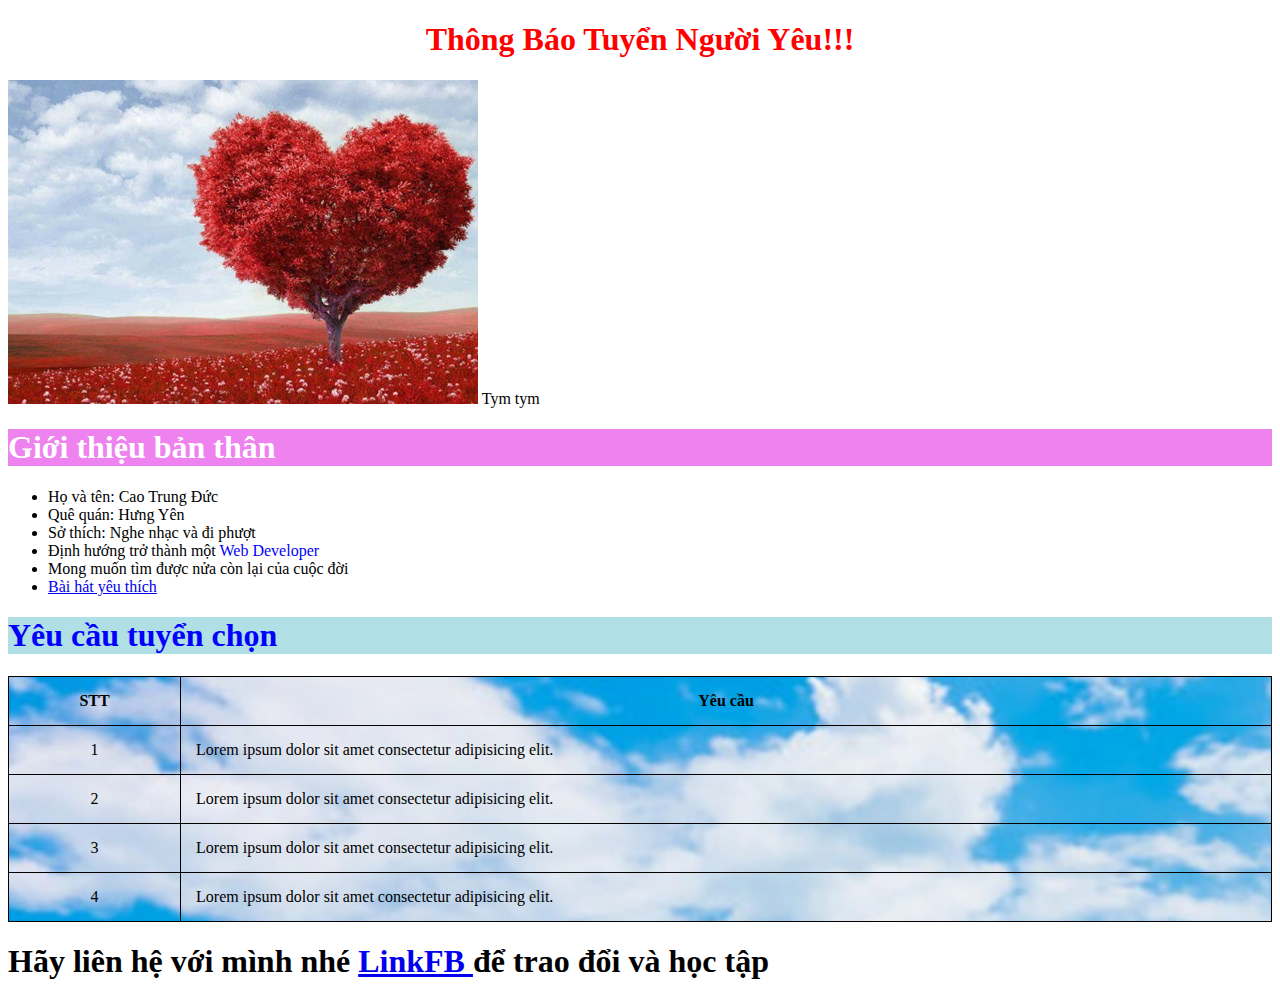
<file: Buoi1/index.html>
<!DOCTYPE html>
<html lang="en">

<head>
    <meta charset="UTF-8">
    <meta http-equiv="X-UA-Compatible" content="IE=edge">
    <meta name="viewport" content="width=device-width, initial-scale=1.0">
    <title>Bài 1</title>
    <link rel="stylesheet" href="style.css">
</head>

<body>
    <div id="app">
        <header>
            <h1>Thông Báo Tuyển Người Yêu!!!</h1>
            <img src="./Header.PNG" alt="">
            <span>Tym tym</span>
        </header>
        <div class="main">
            <div class="info">
                <h1>Giới thiệu bản thân</h1>
                <ul class="info-list">
                    <li class="info-item">Họ và tên: Cao Trung Đức</li>
                    <li class="info-item">Quê quán: Hưng Yên</li>
                    <li class="info-item">Sở thích: Nghe nhạc và đi phượt</li>
                    <li class="info-item">Định hướng trở thành một <span>Web Developer</span></li>
                    <li class="info-item">Mong muốn tìm được nửa còn lại của cuộc đời</li>
                    <li class="info-item">
                        <a href="https://www.youtube.com/watch?v=JubGFVWadc8&ab_channel=WCYMusicStudio">
                            Bài hát yêu thích
                        </a>
                    </li>
                </ul>
            </div>
            <div class="request">
                <h1>Yêu cầu tuyển chọn</h1>
                <table>
                    <thead>
                        <tr>
                            <th>STT</th>
                            <th>Yêu cầu</th>
                        </tr>
                    </thead>
                    <tbody>
                        <tr>
                            <td>1</td>
                            <td>Lorem ipsum dolor sit amet consectetur adipisicing elit.</td>
                        </tr>
                        <tr>
                            <td>2</td>
                            <td>Lorem ipsum dolor sit amet consectetur adipisicing elit.</td>
                        </tr>
                        <tr>
                            <td>3</td>
                            <td>Lorem ipsum dolor sit amet consectetur adipisicing elit.</td>
                        </tr>
                        <tr>
                            <td>4</td>
                            <td>Lorem ipsum dolor sit amet consectetur adipisicing elit.</td>
                        </tr>
                    </tbody>
                </table>
            </div>
        </div>
        <footer>
            <h1>Hãy liên hệ với mình nhé
                <a href="https://www.facebook.com/cao.trung.duc.03/">LinkFB </a>
                để trao đổi và học tập
            </h1>
        </footer>
    </div>
</body>

</html>
</file>
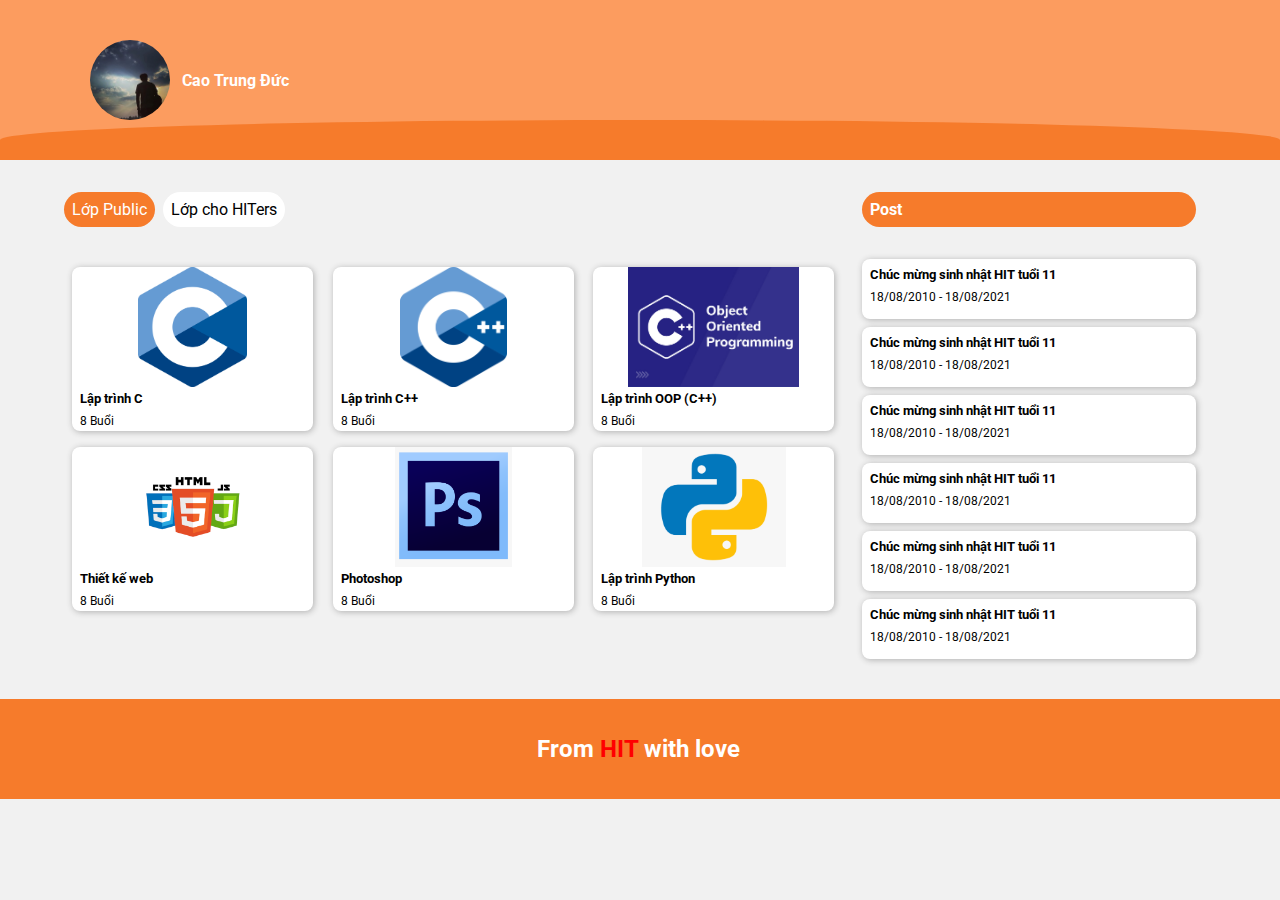
<file: Buoi3/index.html>
<!DOCTYPE html>
<html lang="en">

<head>
    <meta charset="UTF-8">
    <meta http-equiv="X-UA-Compatible" content="IE=edge">
    <meta name="viewport" content="width=device-width, initial-scale=1.0">
    <title>Bài 1</title>
    <link href="https://fonts.googleapis.com/css2?family=Roboto&display=swap" rel="stylesheet">
    <link rel="stylesheet" href="https://cdnjs.cloudflare.com/ajax/libs/font-awesome/6.2.0/css/all.min.css"
        integrity="sha512-xh6O/CkQoPOWDdYTDqeRdPCVd1SpvCA9XXcUnZS2FmJNp1coAFzvtCN9BmamE+4aHK8yyUHUSCcJHgXloTyT2A=="
        crossorigin="anonymous" referrerpolicy="no-referrer" />
    <link rel="stylesheet" href="./style.css">
</head>

<body>
    <div id="app">
        <header>
            <div class="header-avatar">
                <img src="./avatar.jpg" alt="Avatar">
                <h4>Cao Trung Đức</h4>
            </div>
            <div class="header-contact">
                <i class="fa-brands fa-facebook"></i>
                <i class="fa-brands fa-youtube"></i>
                <i class="fa-brands fa-instagram"></i>
            </div>
        </header>
        <div class="main">
            <div class="content">
                <div class="heading">
                    <div class="heading-item active">Lớp Public</div>
                    <div class="heading-item">Lớp cho HITers</div>
                </div>
                <div class="course-list">
                    <div class="course-item">
                        <img src="./C.png" alt="C">
                        <h5>Lập trình C</h5>
                        <p>8 Buổi</p>
                    </div>
                    <div class="course-item">
                        <img src="./C++.png" alt="C++">
                        <h5>Lập trình C++</h5>
                        <p>8 Buổi</p>
                    </div>
                    <div class="course-item">
                        <img src="./OOP (C++).jpg" alt="OOP (C++)">
                        <h5>Lập trình OOP (C++)</h5>
                        <p>8 Buổi</p>
                    </div>
                    <div class="course-item">
                        <img src="./Web.png" alt="Web">
                        <h5>Thiết kế web</h5>
                        <p>8 Buổi</p>
                    </div>
                    <div class="course-item">
                        <img src="./Ps.png" alt="Photoshop">
                        <h5>Photoshop</h5>
                        <p>8 Buổi</p>
                    </div>
                    <div class="course-item">
                        <img src="./Python.png" alt="Python">
                        <h5>Lập trình Python</h5>
                        <p>8 Buổi</p>
                    </div>
                </div>
            </div>
            <div class="sidebar">
                <div class="sidebar-heading">
                    <h4>Post</h4>
                </div>
                <div class="noti-list">
                    <div class="noti-item">
                        <h5>Chúc mừng sinh nhật HIT tuổi 11</h5>
                        <p>18/08/2010 - 18/08/2021</p>
                    </div>
                    <div class="noti-item">
                        <h5>Chúc mừng sinh nhật HIT tuổi 11</h5>
                        <p>18/08/2010 - 18/08/2021</p>
                    </div>
                    <div class="noti-item">
                        <h5>Chúc mừng sinh nhật HIT tuổi 11</h5>
                        <p>18/08/2010 - 18/08/2021</p>
                    </div>
                    <div class="noti-item">
                        <h5>Chúc mừng sinh nhật HIT tuổi 11</h5>
                        <p>18/08/2010 - 18/08/2021</p>
                    </div>
                    <div class="noti-item">
                        <h5>Chúc mừng sinh nhật HIT tuổi 11</h5>
                        <p>18/08/2010 - 18/08/2021</p>
                    </div>
                    <div class="noti-item">
                        <h5>Chúc mừng sinh nhật HIT tuổi 11</h5>
                        <p>18/08/2010 - 18/08/2021</p>
                    </div>
                </div>
            </div>
        </div>
        <footer>
            <h2>From <span>HIT</span> with love</h2>
            <i class="fa-solid fa-heart"></i>
        </footer>
    </div>
</body>

</html>
</file>
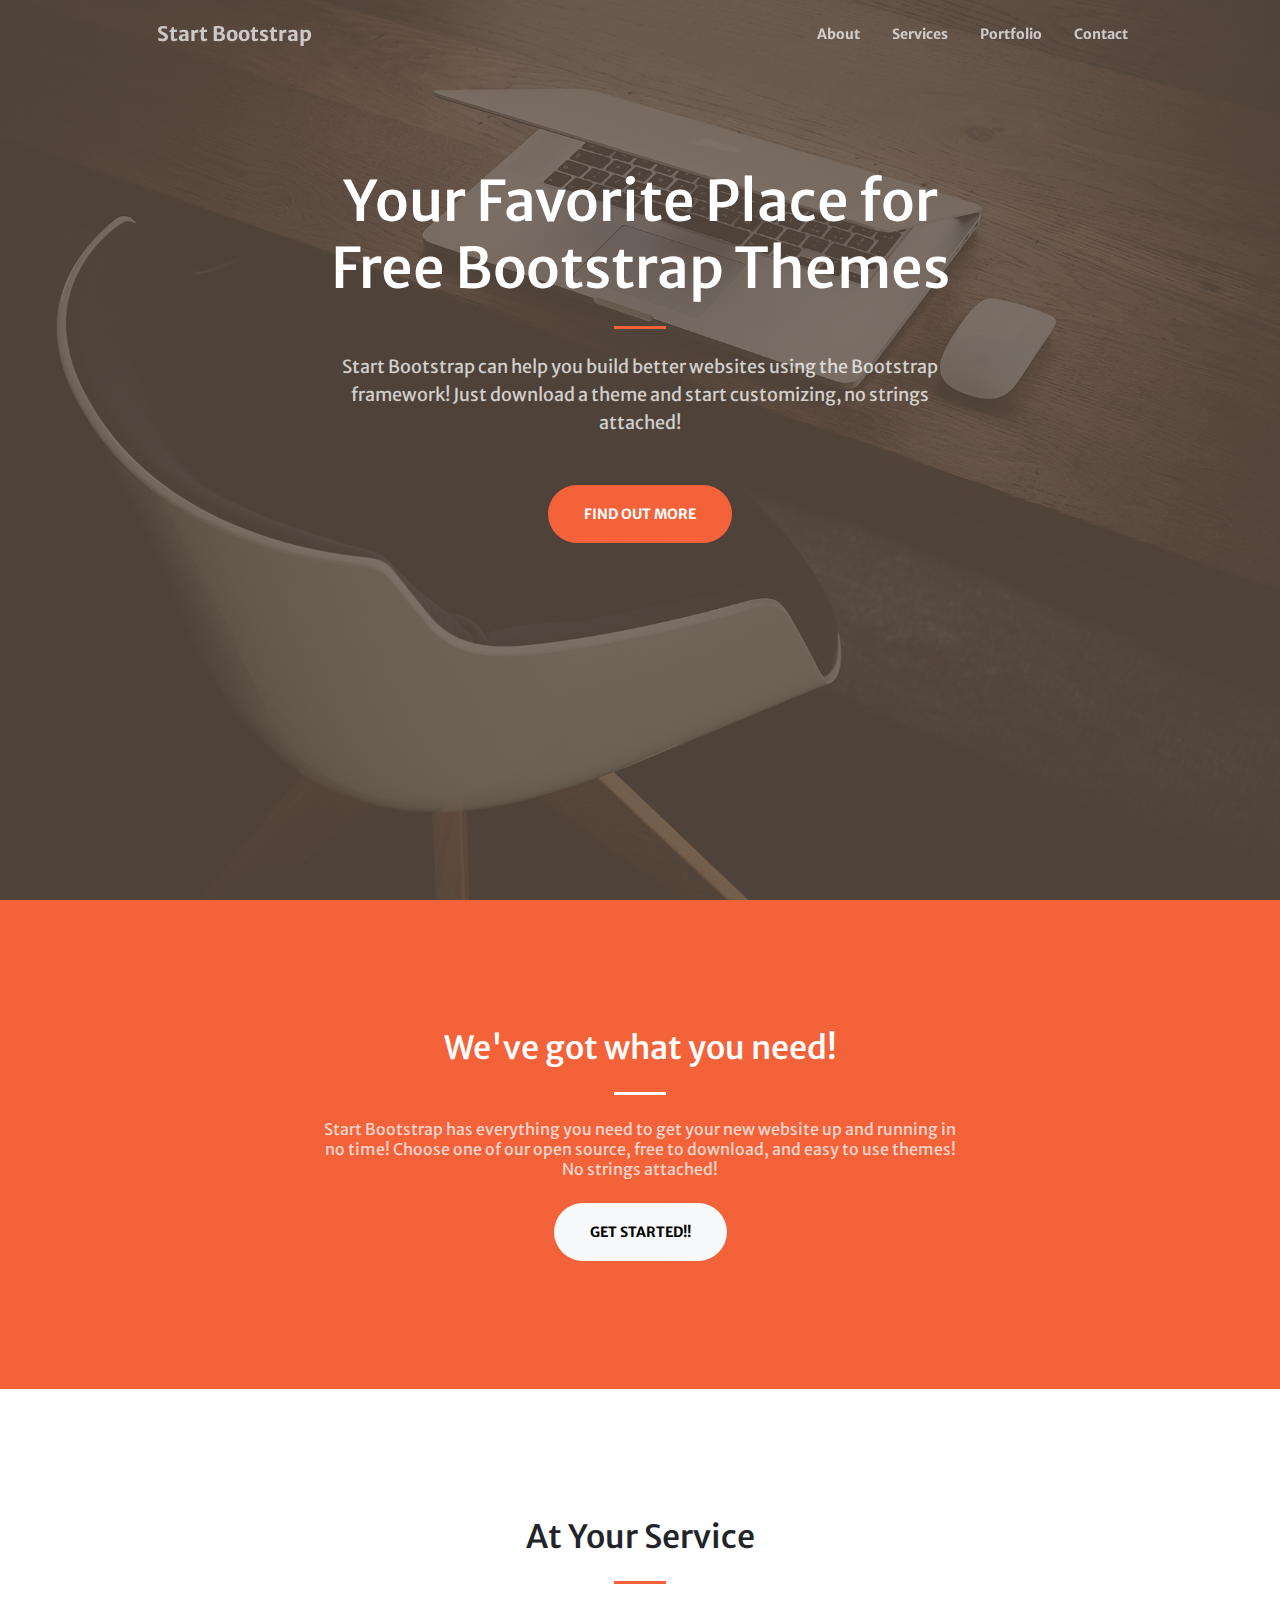
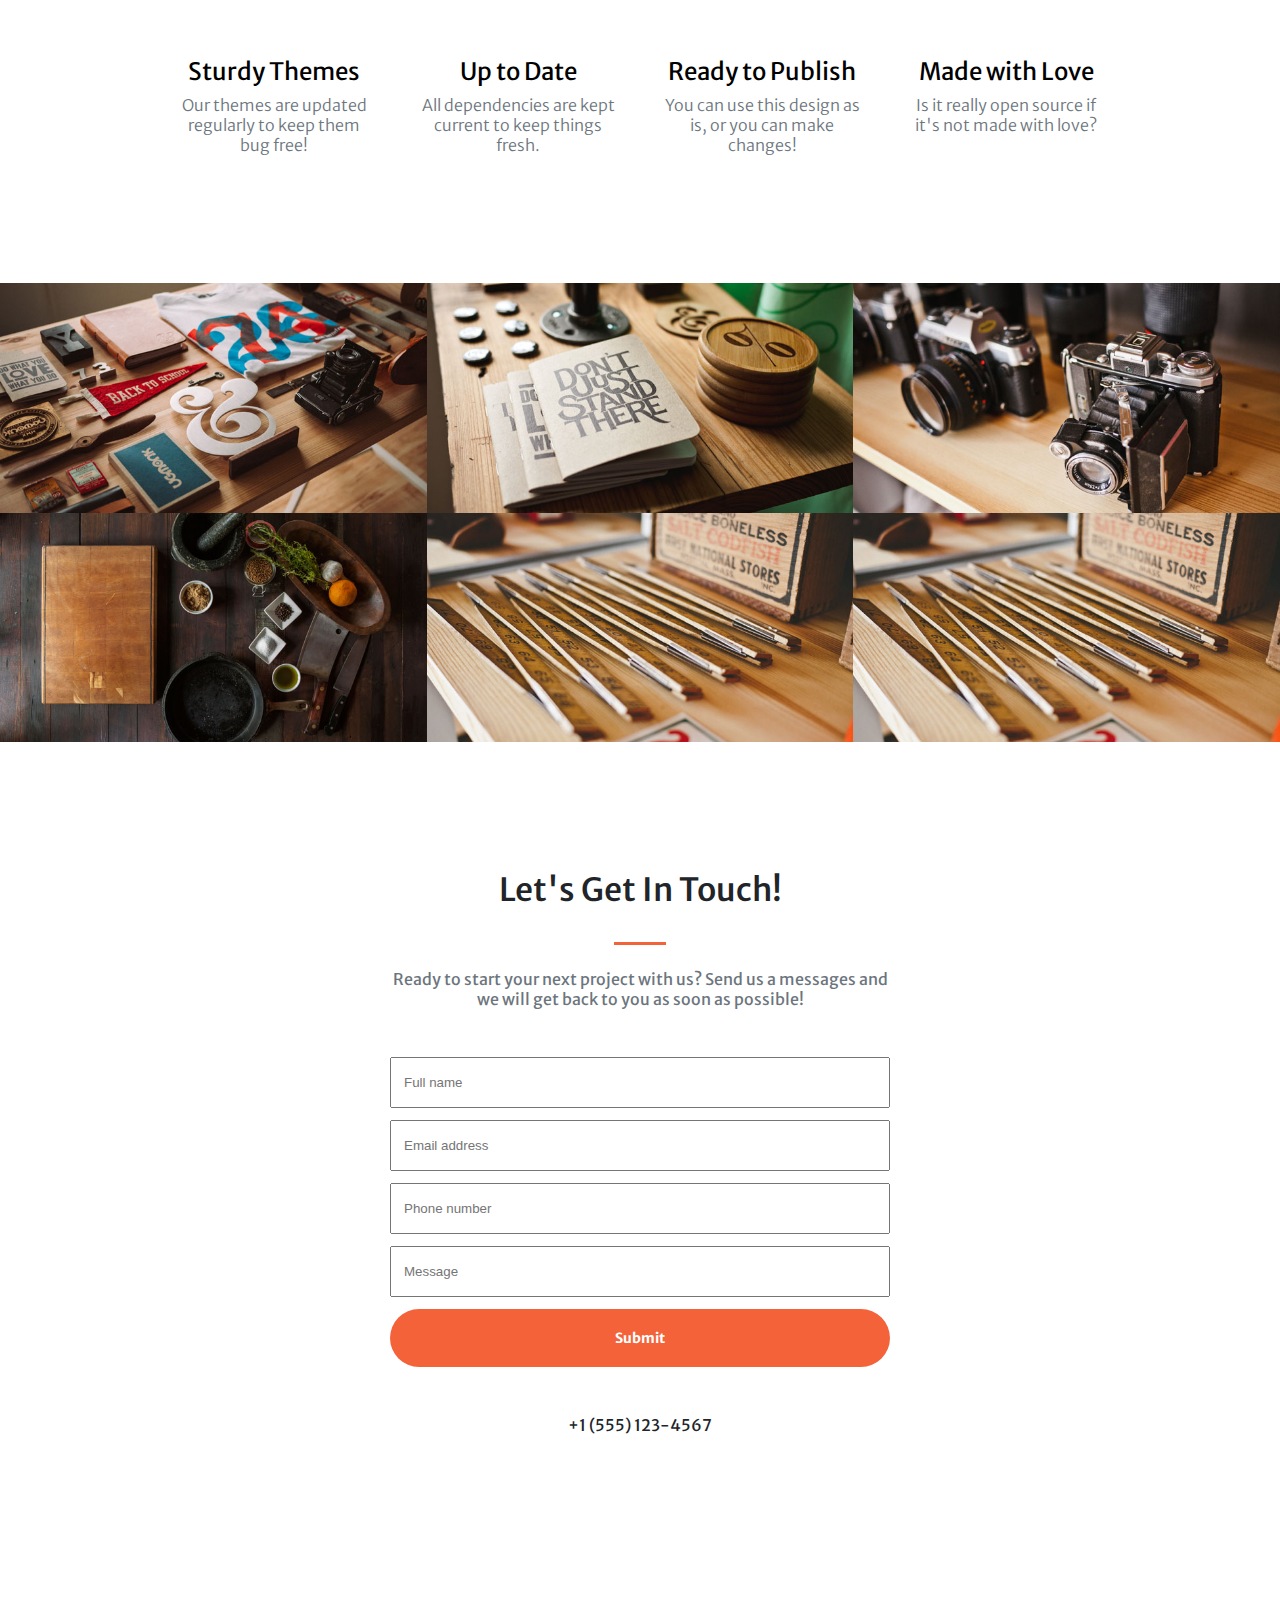
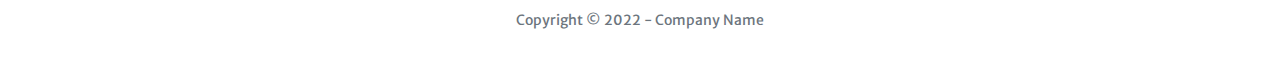
<file: Buoi6/index.html>
<!DOCTYPE html>
<html lang="en">

<head>
    <meta charset="UTF-8">
    <meta http-equiv="X-UA-Compatible" content="IE=edge">
    <meta name="viewport" content="width=device-width, initial-scale=1.0">
    <title>Bài 1</title>
    <link rel="stylesheet" href="https://cdnjs.cloudflare.com/ajax/libs/font-awesome/6.2.0/css/all.min.css"
        integrity="sha512-xh6O/CkQoPOWDdYTDqeRdPCVd1SpvCA9XXcUnZS2FmJNp1coAFzvtCN9BmamE+4aHK8yyUHUSCcJHgXloTyT2A=="
        crossorigin="anonymous" referrerpolicy="no-referrer" />
    <link href="https://fonts.googleapis.com/css2?family=Merriweather+Sans:wght@300;400;500;600;700;800&display=swap"
        rel="stylesheet">
    <link rel="stylesheet" href="./assets/style/style.css">
</head>

<body>
    <div id="root">
        <nav class="navbar">
            <div class="navbar__container">
                <a href="#header" class="navbar__brand">Start Bootstrap</a>
                <div class="navbar__menu-list">
                    <a href="#" class="navbar__menu-item">About</a>
                    <a href="#" class="navbar__menu-item">Services</a>
                    <a href="#" class="navbar__menu-item">Portfolio</a>
                    <a href="#" class="navbar__menu-item">Contact</a>
                </div>
            </div>
        </nav>
        <header id="header" class="header">
            <div class="header__container">
                <h1 class="header__title">Your Favorite Place for Free Bootstrap Themes</h1>
                <hr class="divider divider--primary">
                <p class="header__description">
                    Start Bootstrap can help you build better websites using the Bootstrap framework! Just download a
                    theme
                    and start customizing, no strings attached!
                </p>
                <a href="#about" class="button button--primary">FIND OUT MORE</a>
            </div>
        </header>
        <div class="content">
            <section id="about" class="about">
                <div class="about__container">
                    <h2 class="about__title">We've got what you need!</h2>
                    <hr class="divider">
                    <p class="about__description">
                        Start Bootstrap has everything you need to get your new website up and running in no time!
                        Choose one of our open source, free to download, and easy to use themes! No strings attached!
                    </p>
                    <a href="#services" class="button">GET STARTED!!</a>
                </div>
            </section>
            <section id="services" class="services">
                <div class="services__container">
                    <h2 class="services__title">At Your Service</h2>
                    <hr class="divider divider--primary">
                    <div class="services__wrapper">
                        <div class="services__item">
                            <i class="fa-regular fa-gem services__item-icon"></i>
                            <h3 class="services__item-title">Sturdy Themes</h3>
                            <p class="services__item-description">
                                Our themes are updated regularly to keep them bug free!
                            </p>
                        </div>
                        <div class="services__item">
                            <i class="fa-solid fa-laptop services__item-icon"></i>
                            <h3 class="services__item-title">Up to Date</h3>
                            <p class="services__item-description">
                                All dependencies are kept current to keep things fresh.
                            </p>
                        </div>
                        <div class="services__item">
                            <i class="fa-solid fa-globe services__item-icon"></i>
                            <h3 class="services__item-title">Ready to Publish</h3>
                            <p class="services__item-description">
                                You can use this design as is, or you can make changes!
                            </p>
                        </div>
                        <div class="services__item">
                            <i class="fa-regular fa-heart services__item-icon"></i>
                            <h3 class="services__item-title">Made with Love</h3>
                            <p class="services__item-description">
                                Is it really open source if it's not made with love?
                            </p>
                        </div>
                    </div>
                </div>
            </section>
            <section id="portfolio" class="portfolio">
                <div class="portfolio__container">
                    <a href="#portfolio" class="portfolio__item">
                        <img src="./assets/image/portfolio/thumbnails/1.jpg" class="portfolio__item-img"
                            alt="Thumbnails 1">
                        <div class="portfolio__item-caption">
                            <div class="portfolio__item-category">Category</div>
                            <div class="portfolio__item-name">Project Name</div>
                        </div>
                    </a>
                    <a href="#portfolio" class="portfolio__item">
                        <img src="./assets/image/portfolio/thumbnails/2.jpg" class="portfolio__item-img"
                            alt="Thumbnails 2">
                        <div class="portfolio__item-caption">
                            <div class="portfolio__item-category">Category</div>
                            <div class="portfolio__item-name">Project Name</div>
                        </div>
                    </a>
                    <a href="#portfolio" class="portfolio__item">
                        <img src="./assets/image/portfolio/thumbnails/3.jpg" class="portfolio__item-img"
                            alt="Thumbnails 3">
                        <div class="portfolio__item-caption">
                            <div class="portfolio__item-category">Category</div>
                            <div class="portfolio__item-name">Project Name</div>
                        </div>
                    </a>
                    <a href="#portfolio" class="portfolio__item">
                        <img src="./assets/image/portfolio/thumbnails/4.jpg" class="portfolio__item-img"
                            alt="Thumbnails 4">
                        <div class="portfolio__item-caption">
                            <div class="portfolio__item-category">Category</div>
                            <div class="portfolio__item-name">Project Name</div>
                        </div>
                    </a>
                    <a href="#portfolio" class="portfolio__item">
                        <img src="./assets/image/portfolio/thumbnails/5.jpg" class="portfolio__item-img"
                            alt="Thumbnails 5">
                        <div class="portfolio__item-caption">
                            <div class="portfolio__item-category">Category</div>
                            <div class="portfolio__item-name">Project Name</div>
                        </div>
                    </a>
                    <a href="#portfolio" class="portfolio__item">
                        <img src="./assets/image/portfolio/thumbnails/5.jpg" class="portfolio__item-img"
                            alt="Thumbnails 5">
                        <div class="portfolio__item-caption">
                            <div class="portfolio__item-category">Category</div>
                            <div class="portfolio__item-name">Project Name</div>
                        </div>
                    </a>
                </div>
            </section>
            <section id="contact" class="contact">
                <div class="contact__container">
                    <h2 class="contact__title">Let's Get In Touch!</h2>
                    <hr class="divider divider--primary">
                    <p class="contact__description">
                        Ready to start your next project with us? Send us a messages and we will get back to you as soon
                        as possible!
                    </p>
                    <input class="contact__input" type="text" placeholder="Full name">
                    <input class="contact__input" type="email" placeholder="Email address">
                    <input class="contact__input" type="text" placeholder="Phone number">
                    <input class="contact__input" type="text" placeholder="Message">
                    <div class="button button--primary">Submit</div>
                    <div class="contact__phone">
                        <i class="fa-solid fa-mobile-screen contact__phone-icon"></i>
                        <p class="contact__phone-number">+1 (555) 123-4567</p>
                    </div>
                </div>
            </section>
        </div>
        <footer id="footer" class="footer">
            <span class="footer__copyright">Copyright &copy; 2022 - Company Name</span>
        </footer>
    </div>
</body>

</html>
</file>
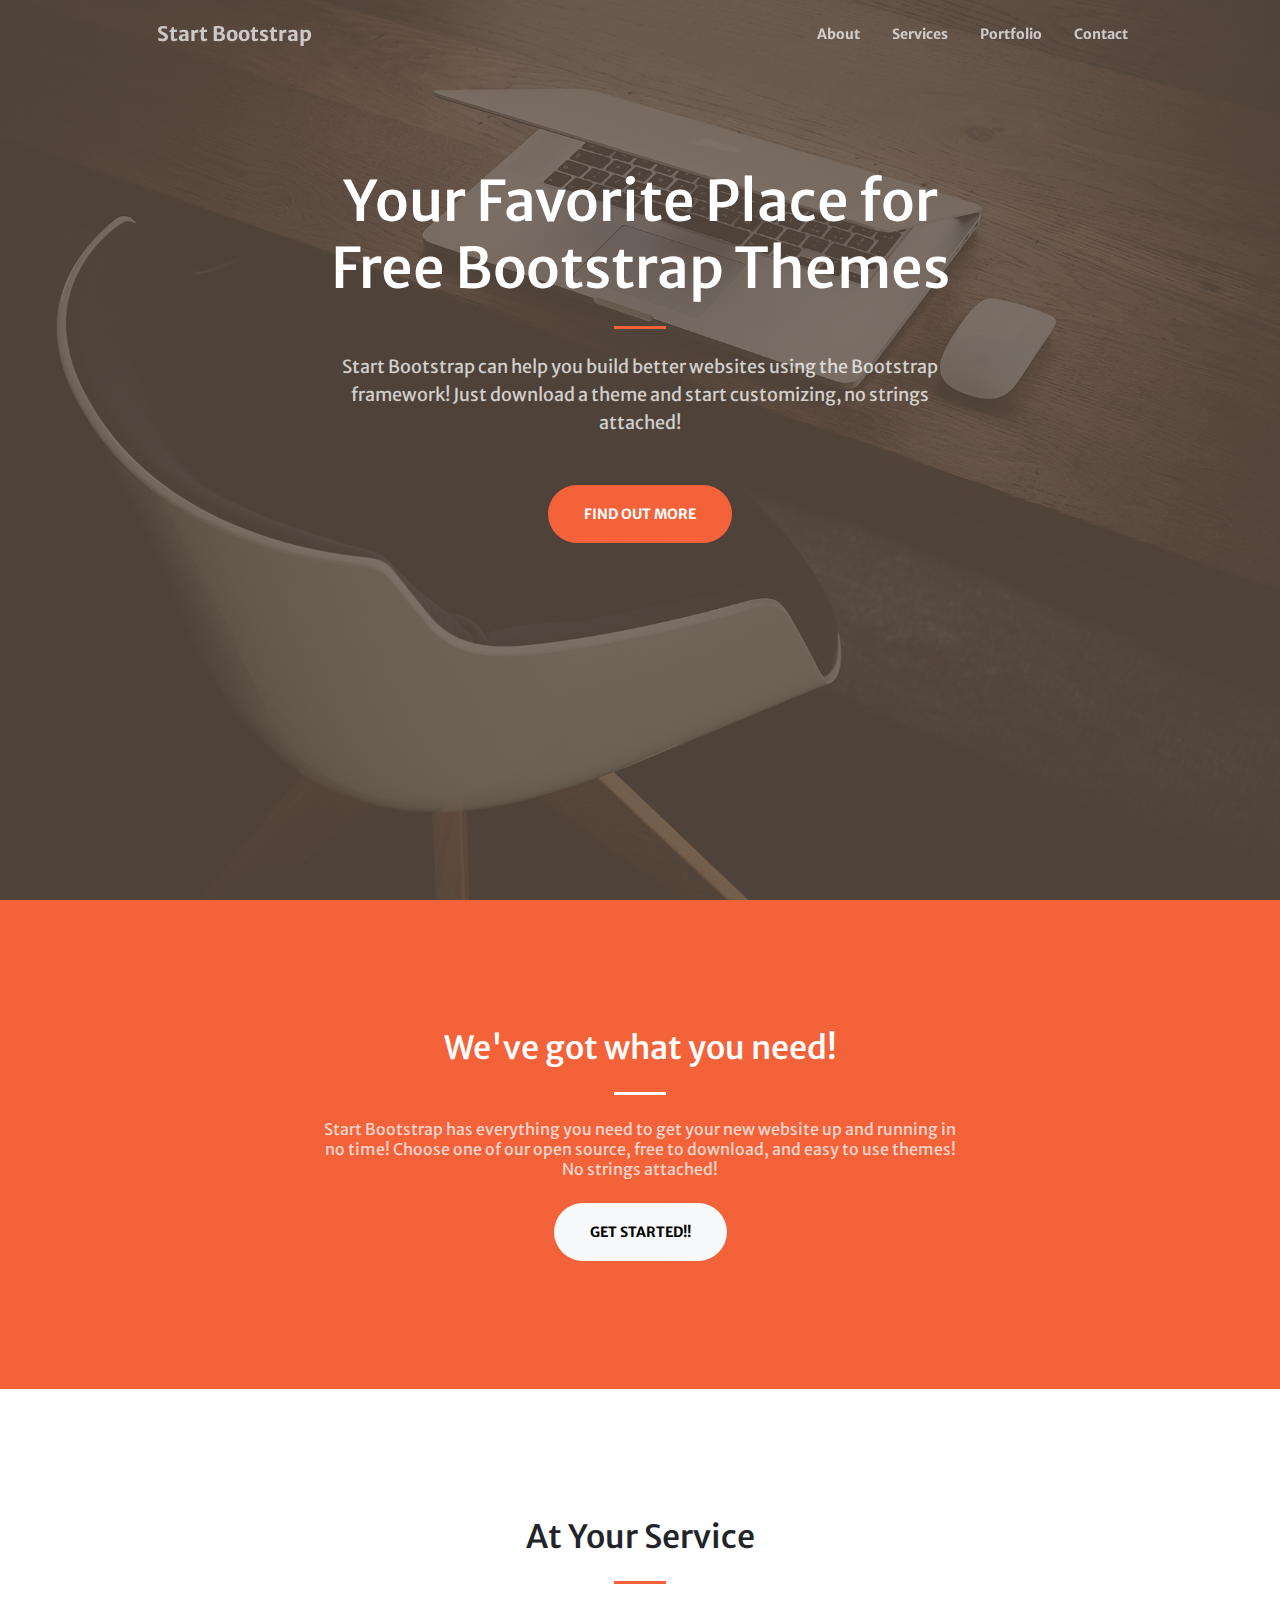
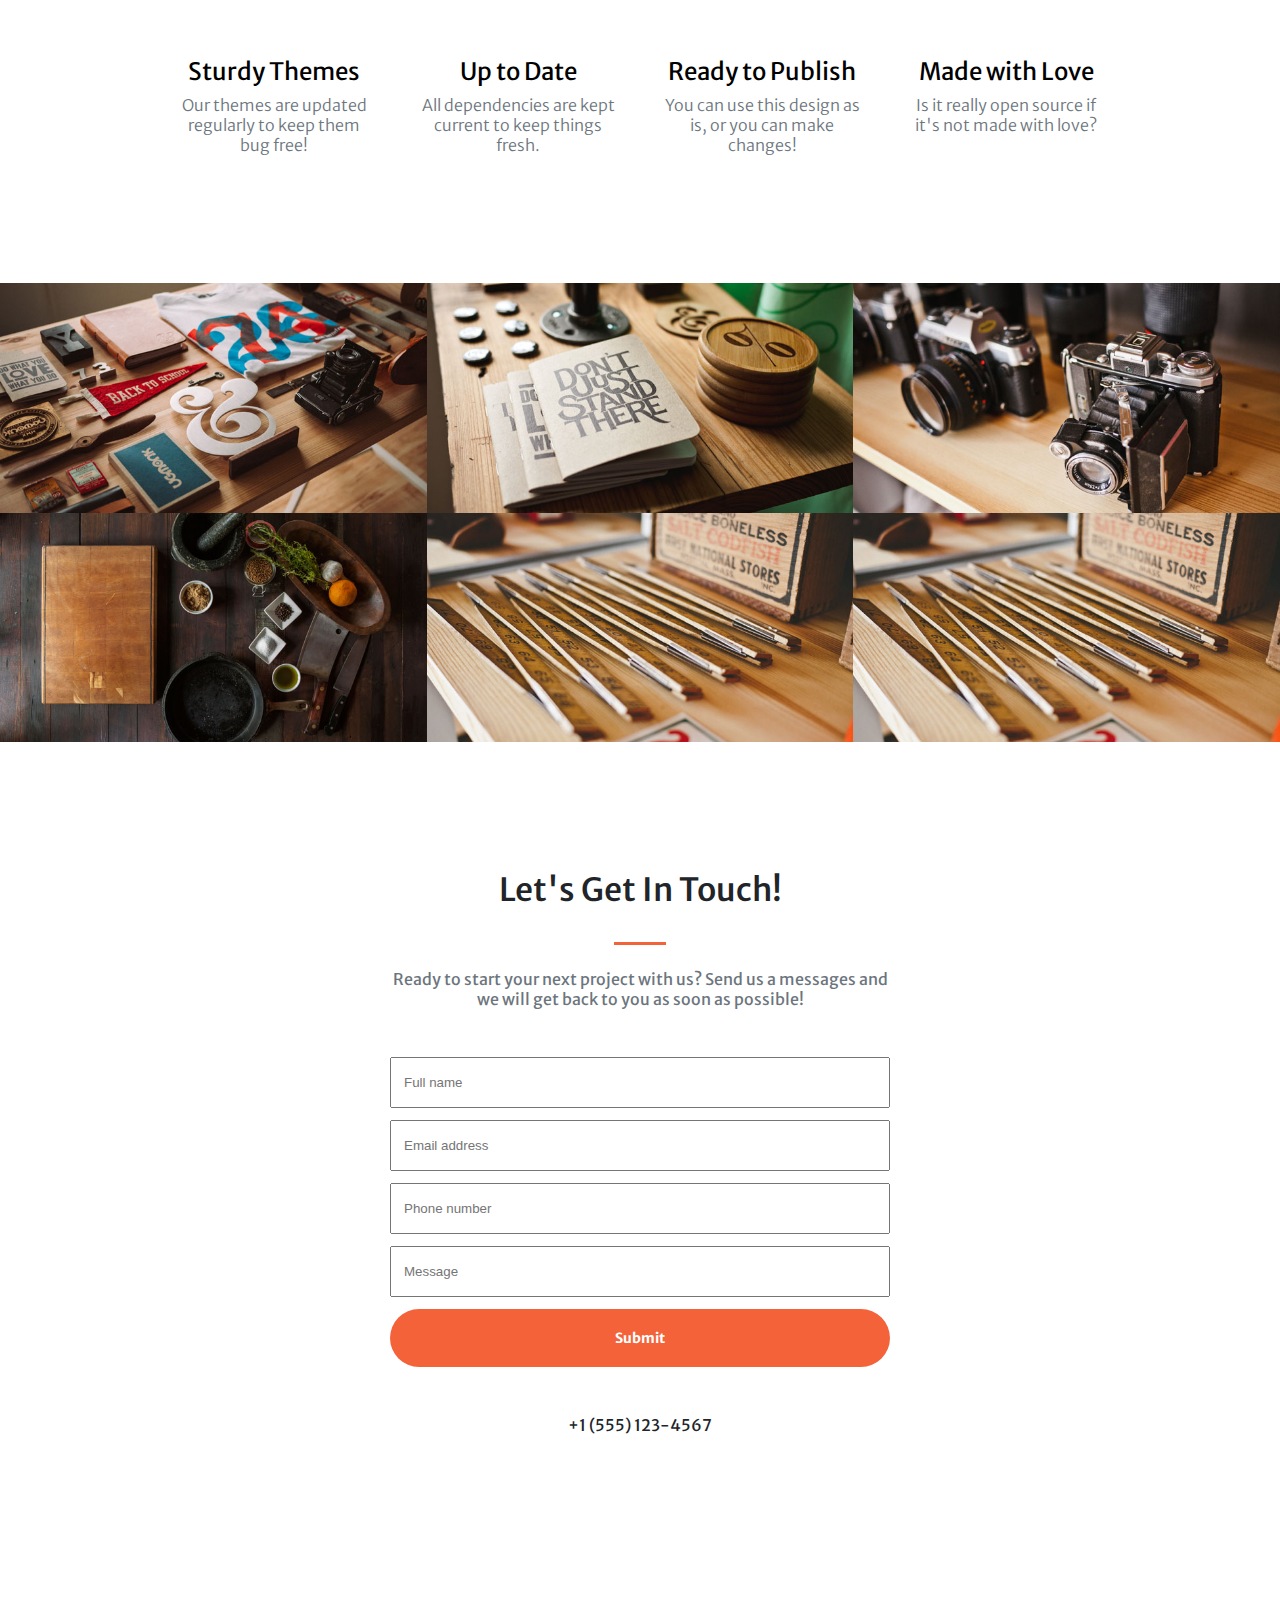
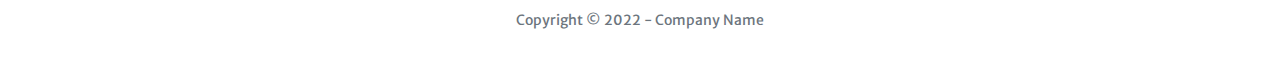
<file: Buoi8/index.html>
<!DOCTYPE html>
<html lang="en">

<head>
    <meta charset="UTF-8">
    <meta http-equiv="X-UA-Compatible" content="IE=edge">
    <meta name="viewport" content="width=device-width, initial-scale=1.0">
    <title>Bài 1</title>
    <link rel="icon" href="./assets/icon/favicon.ico">
    <link rel="stylesheet" href="https://cdnjs.cloudflare.com/ajax/libs/font-awesome/6.2.0/css/all.min.css"
        integrity="sha512-xh6O/CkQoPOWDdYTDqeRdPCVd1SpvCA9XXcUnZS2FmJNp1coAFzvtCN9BmamE+4aHK8yyUHUSCcJHgXloTyT2A=="
        crossorigin="anonymous" referrerpolicy="no-referrer" />
    <link href="https://fonts.googleapis.com/css2?family=Merriweather+Sans:wght@300;400;500;600;700;800&display=swap"
        rel="stylesheet">
    <link rel="stylesheet" href="./assets/style/style.css">
    <link rel="stylesheet" href="./assets/style/responvise.css">
</head>

<body>
    <div id="root">
        <nav class="navbar">
            <div class="navbar__container">
                <a href="#header" class="navbar__brand">Start Bootstrap</a>
                <div class="navbar__menu-list">
                    <a href="#about" class="navbar__menu-item">About</a>
                    <a href="#services" class="navbar__menu-item">Services</a>
                    <a href="#portfolio" class="navbar__menu-item">Portfolio</a>
                    <a href="#contact" class="navbar__menu-item">Contact</a>
                </div>
            </div>
        </nav>
        <header id="header" class="header">
            <div class="header__container">
                <h1 class="header__title">Your Favorite Place for Free Bootstrap Themes</h1>
                <hr class="divider divider--primary">
                <p class="header__description">
                    Start Bootstrap can help you build better websites using the Bootstrap framework! Just download a
                    theme
                    and start customizing, no strings attached!
                </p>
                <a href="#about" class="button button--primary">FIND OUT MORE</a>
            </div>
        </header>
        <div class="content">
            <section id="about" class="about">
                <div class="about__container">
                    <h2 class="about__title">We've got what you need!</h2>
                    <hr class="divider">
                    <p class="about__description">
                        Start Bootstrap has everything you need to get your new website up and running in no time!
                        Choose one of our open source, free to download, and easy to use themes! No strings attached!
                    </p>
                    <a href="#services" class="button">GET STARTED!!</a>
                </div>
            </section>
            <section id="services" class="services">
                <div class="services__container">
                    <h2 class="services__title">At Your Service</h2>
                    <hr class="divider divider--primary">
                    <div class="services__wrapper">
                        <div class="services__item">
                            <i class="fa-regular fa-gem services__item-icon"></i>
                            <h3 class="services__item-title">Sturdy Themes</h3>
                            <p class="services__item-description">
                                Our themes are updated regularly to keep them bug free!
                            </p>
                        </div>
                        <div class="services__item">
                            <i class="fa-solid fa-laptop services__item-icon"></i>
                            <h3 class="services__item-title">Up to Date</h3>
                            <p class="services__item-description">
                                All dependencies are kept current to keep things fresh.
                            </p>
                        </div>
                        <div class="services__item">
                            <i class="fa-solid fa-globe services__item-icon"></i>
                            <h3 class="services__item-title">Ready to Publish</h3>
                            <p class="services__item-description">
                                You can use this design as is, or you can make changes!
                            </p>
                        </div>
                        <div class="services__item">
                            <i class="fa-regular fa-heart services__item-icon"></i>
                            <h3 class="services__item-title">Made with Love</h3>
                            <p class="services__item-description">
                                Is it really open source if it's not made with love?
                            </p>
                        </div>
                    </div>
                </div>
            </section>
            <section id="portfolio" class="portfolio">
                <div class="portfolio__container">
                    <a href="#portfolio" class="portfolio__item">
                        <img src="./assets/image/portfolio/thumbnails/1.jpg" class="portfolio__item-img"
                            alt="Thumbnails 1">
                        <div class="portfolio__item-caption">
                            <div class="portfolio__item-category">Category</div>
                            <div class="portfolio__item-name">Project Name</div>
                        </div>
                    </a>
                    <a href="#portfolio" class="portfolio__item">
                        <img src="./assets/image/portfolio/thumbnails/2.jpg" class="portfolio__item-img"
                            alt="Thumbnails 2">
                        <div class="portfolio__item-caption">
                            <div class="portfolio__item-category">Category</div>
                            <div class="portfolio__item-name">Project Name</div>
                        </div>
                    </a>
                    <a href="#portfolio" class="portfolio__item">
                        <img src="./assets/image/portfolio/thumbnails/3.jpg" class="portfolio__item-img"
                            alt="Thumbnails 3">
                        <div class="portfolio__item-caption">
                            <div class="portfolio__item-category">Category</div>
                            <div class="portfolio__item-name">Project Name</div>
                        </div>
                    </a>
                    <a href="#portfolio" class="portfolio__item">
                        <img src="./assets/image/portfolio/thumbnails/4.jpg" class="portfolio__item-img"
                            alt="Thumbnails 4">
                        <div class="portfolio__item-caption">
                            <div class="portfolio__item-category">Category</div>
                            <div class="portfolio__item-name">Project Name</div>
                        </div>
                    </a>
                    <a href="#portfolio" class="portfolio__item">
                        <img src="./assets/image/portfolio/thumbnails/5.jpg" class="portfolio__item-img"
                            alt="Thumbnails 5">
                        <div class="portfolio__item-caption">
                            <div class="portfolio__item-category">Category</div>
                            <div class="portfolio__item-name">Project Name</div>
                        </div>
                    </a>
                    <a href="#portfolio" class="portfolio__item">
                        <img src="./assets/image/portfolio/thumbnails/5.jpg" class="portfolio__item-img"
                            alt="Thumbnails 5">
                        <div class="portfolio__item-caption">
                            <div class="portfolio__item-category">Category</div>
                            <div class="portfolio__item-name">Project Name</div>
                        </div>
                    </a>
                </div>
            </section>
            <section id="contact" class="contact">
                <div class="contact__container">
                    <h2 class="contact__title">Let's Get In Touch!</h2>
                    <hr class="divider divider--primary">
                    <p class="contact__description">
                        Ready to start your next project with us? Send us a messages and we will get back to you as soon
                        as possible!
                    </p>
                    <input class="contact__input" type="text" placeholder="Full name">
                    <input class="contact__input" type="email" placeholder="Email address">
                    <input class="contact__input" type="text" placeholder="Phone number">
                    <input class="contact__input" type="text" placeholder="Message">
                    <div class="button button--primary">Submit</div>
                    <div class="contact__phone">
                        <i class="fa-solid fa-mobile-screen contact__phone-icon"></i>
                        <p class="contact__phone-number">+1 (555) 123-4567</p>
                    </div>
                </div>
            </section>
        </div>
        <footer id="footer" class="footer">
            <span class="footer__copyright">Copyright &copy; 2022 - Company Name</span>
        </footer>
    </div>
</body>

</html>
</file>
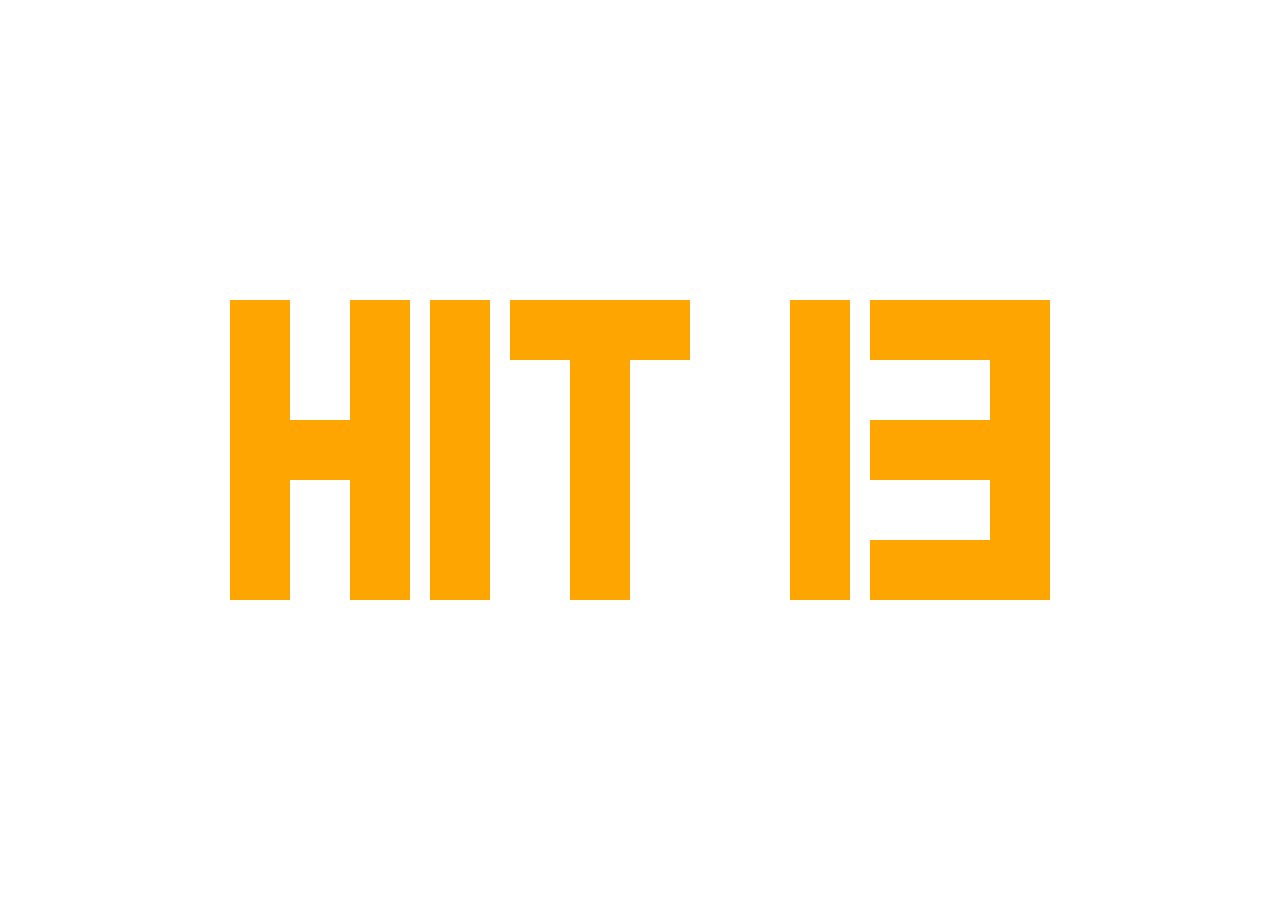
<file: Buoi2/Bai1/index.html>
<!DOCTYPE html>
<html lang="en">

<head>
    <meta charset="UTF-8">
    <meta http-equiv="X-UA-Compatible" content="IE=edge">
    <meta name="viewport" content="width=device-width, initial-scale=1.0">
    <title>Bài 1</title>
    <link rel="stylesheet" href="style.css">
</head>

<body>
    <div id="main">
        <div class="h mr-10">
            <div class="h-right">
                <div class="block"></div>
                <div class="block"></div>
                <div class="block"></div>
                <div class="block"></div>
                <div class="block"></div>
            </div>
            <div class="h-mid">
                <div class="block"></div>
            </div>
            <div class="h-left">
                <div class="block"></div>
                <div class="block"></div>
                <div class="block"></div>
                <div class="block"></div>
                <div class="block"></div>
            </div>
        </div>
        <div class="i mlr-10">
            <div class="block"></div>
            <div class="block"></div>
            <div class="block"></div>
            <div class="block"></div>
            <div class="block"></div>
        </div>
        <div class="t mlr-10">
            <div class="t-left">
                <div class="block"></div>
            </div>
            <div class="t-mid">
                <div class="block"></div>
                <div class="block"></div>
                <div class="block"></div>
                <div class="block"></div>
                <div class="block"></div>
            </div>
            <div class="t-right">
                <div class="block"></div>
            </div>
        </div>
        <div class="space mlr-10">
            <div class="block"></div>
            <div class="block"></div>
            <div class="block"></div>
            <div class="block"></div>
            <div class="block"></div>
        </div>
        <div class="one mlr-10">
            <div class="block"></div>
            <div class="block"></div>
            <div class="block"></div>
            <div class="block"></div>
            <div class="block"></div>
        </div>
        <div class="three ml-10">
            <div class="three-left">
                <div class="block"></div>
                <div class="block"></div>
                <div class="block"></div>
            </div>
            <div class="three-mid">
                <div class="block"></div>
                <div class="block"></div>
                <div class="block"></div>
            </div>
            <div class="three-right">
                <div class="block"></div>
                <div class="block"></div>
                <div class="block"></div>
                <div class="block"></div>
                <div class="block"></div>
            </div>
        </div>
    </div>
</body>

</html>
</file>
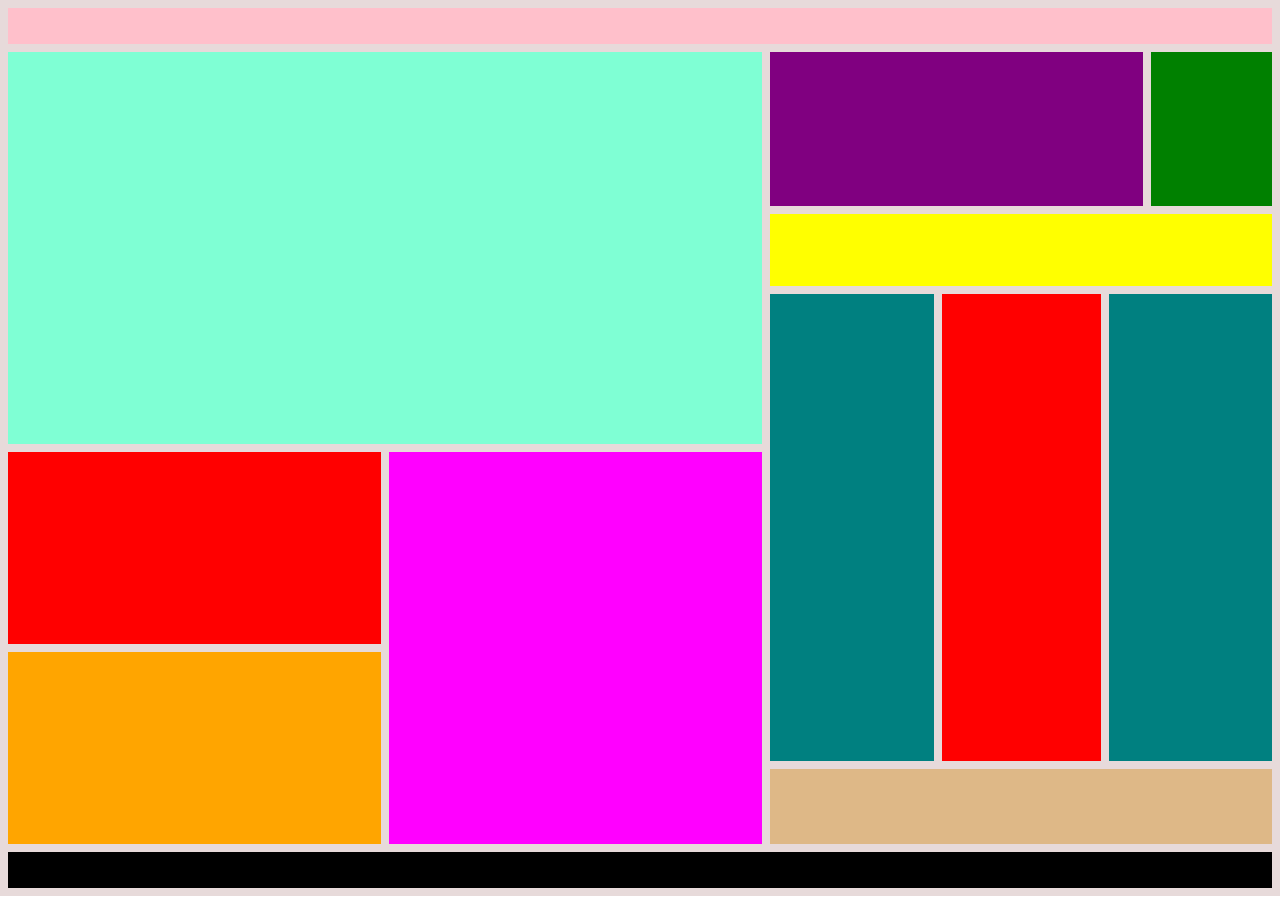
<file: Buoi2/Bai2/index.html>
<!DOCTYPE html>
<html lang="en">

<head>
    <meta charset="UTF-8">
    <meta http-equiv="X-UA-Compatible" content="IE=edge">
    <meta name="viewport" content="width=device-width, initial-scale=1.0">
    <title>Bài 2</title>
    <link rel="stylesheet" href="style.css">
</head>

<body class="bx-4">
    <div id="app">
        <header class="bx-4"></header>
        <div class="main bx-4">
            <div class="main-left br-4">
                <div class="ml-top bb-4"></div>
                <div class="ml-bottom bt-4">
                    <div class="ml-bottom-left br-4">
                        <div class="ml-bottom-left-item bb-4"></div>
                        <div class="ml-bottom-left-item bt-4"></div>
                    </div>
                    <div class="ml-bottom-right bl-4"></div>
                </div>
            </div>
            <div class="main-right bl-4">
                <div class="mr-top bb-4">
                    <div class="mr-top-left br-4"></div>
                    <div class="mr-top-right bl-4"></div>
                </div>
                <div class="mr-mid-top bt-4 bb-4"></div>
                <div class="mr-mid-bottom bt-4 bb-4">
                    <div class="mr-mid-bottom-item br-4"></div>
                    <div class="mr-mid-bottom-item bl-4 br-4"></div>
                    <div class="mr-mid-bottom-item bl-4"></div>
                </div>
                <div class="mr-bottom bt-4"></div>
            </div>
        </div>
        <footer class="bx-4"></footer>
    </div>
</body>

</html>
</file>
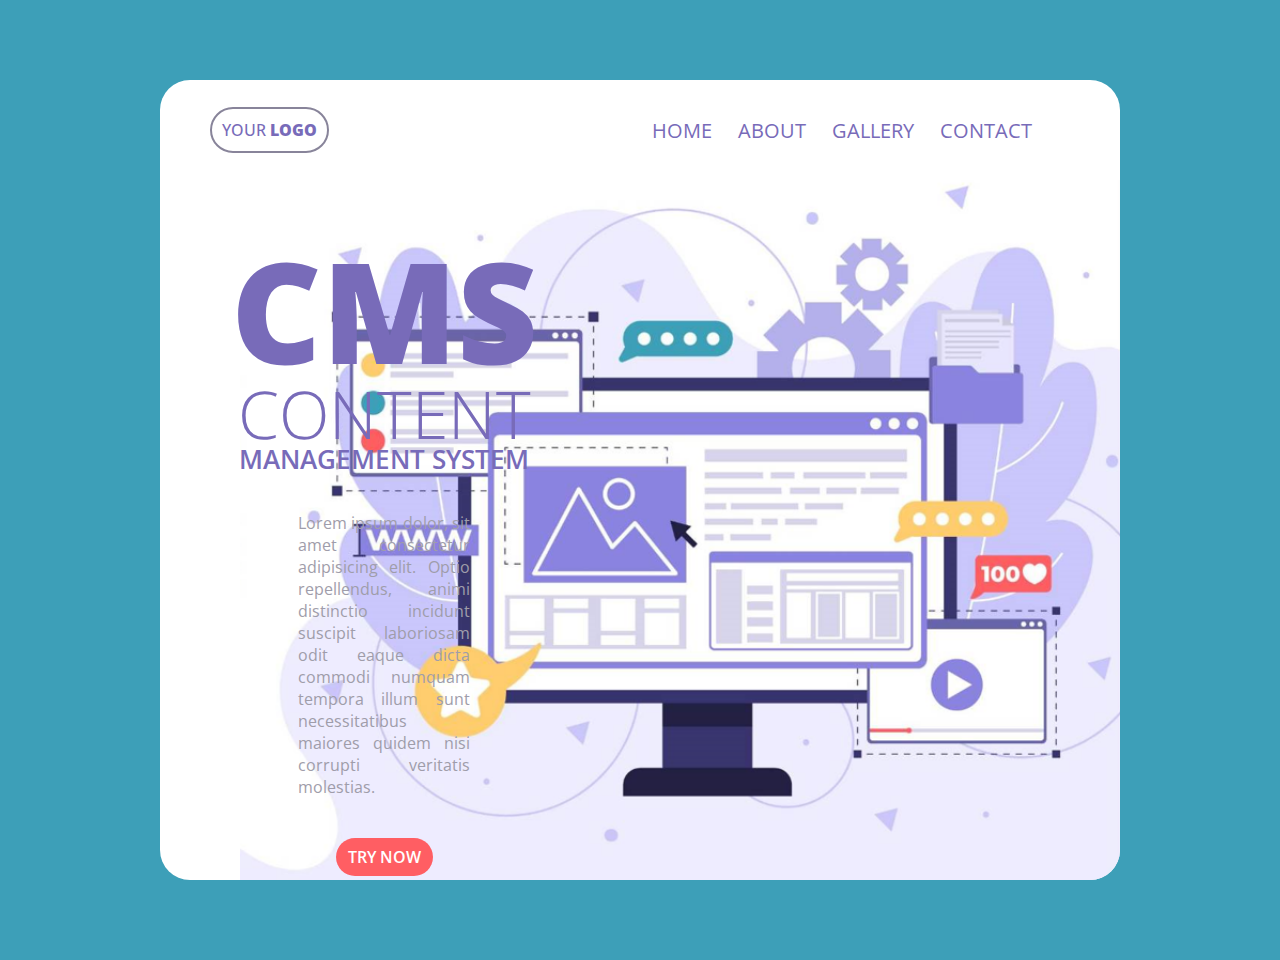
<file: Buoi4/Bai1/index.html>
<!DOCTYPE html>
<html lang="en">

<head>
    <meta charset="UTF-8">
    <meta http-equiv="X-UA-Compatible" content="IE=edge">
    <meta name="viewport" content="width=device-width, initial-scale=1.0">
    <title>Bài 1</title>
    <link
        href="https://fonts.googleapis.com/css2?family=Open+Sans:wght@300;400;500;600;700;800&family=Roboto:wght@100;300;400;500;700;900&display=swap"
        rel="stylesheet">
    <link rel="stylesheet" href="https://cdnjs.cloudflare.com/ajax/libs/font-awesome/6.2.0/css/all.min.css"
        integrity="sha512-xh6O/CkQoPOWDdYTDqeRdPCVd1SpvCA9XXcUnZS2FmJNp1coAFzvtCN9BmamE+4aHK8yyUHUSCcJHgXloTyT2A=="
        crossorigin="anonymous" referrerpolicy="no-referrer" />
    <link rel="stylesheet" href="style.css">
</head>

<body>
    <div id="app">
        <header>
            <div class="logo">
                YOUR <span>LOGO</span>
            </div>
            <div class="menu">
                <div class="menu-item">HOME</div>
                <div class="menu-item">ABOUT</div>
                <div class="menu-item">GALLERY</div>
                <div class="menu-item">CONTACT</div>
                <div class="menu-item">
                    <i class="fa-solid fa-ellipsis"></i>
                </div>
            </div>
        </header>
        <div class="main">
            <div class="content">
                <div class="heading">
                    <span class="heading-item heading-1">CMS</span>
                    <span class="heading-item heading-2">CONTENT</span>
                    <span class="heading-item heading-3">MANAGEMENT SYSTEM</sp>
                </div>
                <div class="paragraph">
                    <p>
                        Lorem ipsum dolor, sit amet consectetur adipisicing elit. Optio repellendus, animi distinctio
                        incidunt suscipit laboriosam odit eaque dicta commodi numquam tempora illum sunt necessitatibus
                        maiores quidem nisi corrupti veritatis molestias.
                    </p>
                </div>
                <div class="button">TRY NOW</div>
            </div>
        </div>
    </div>
</body>

</html>
</file>
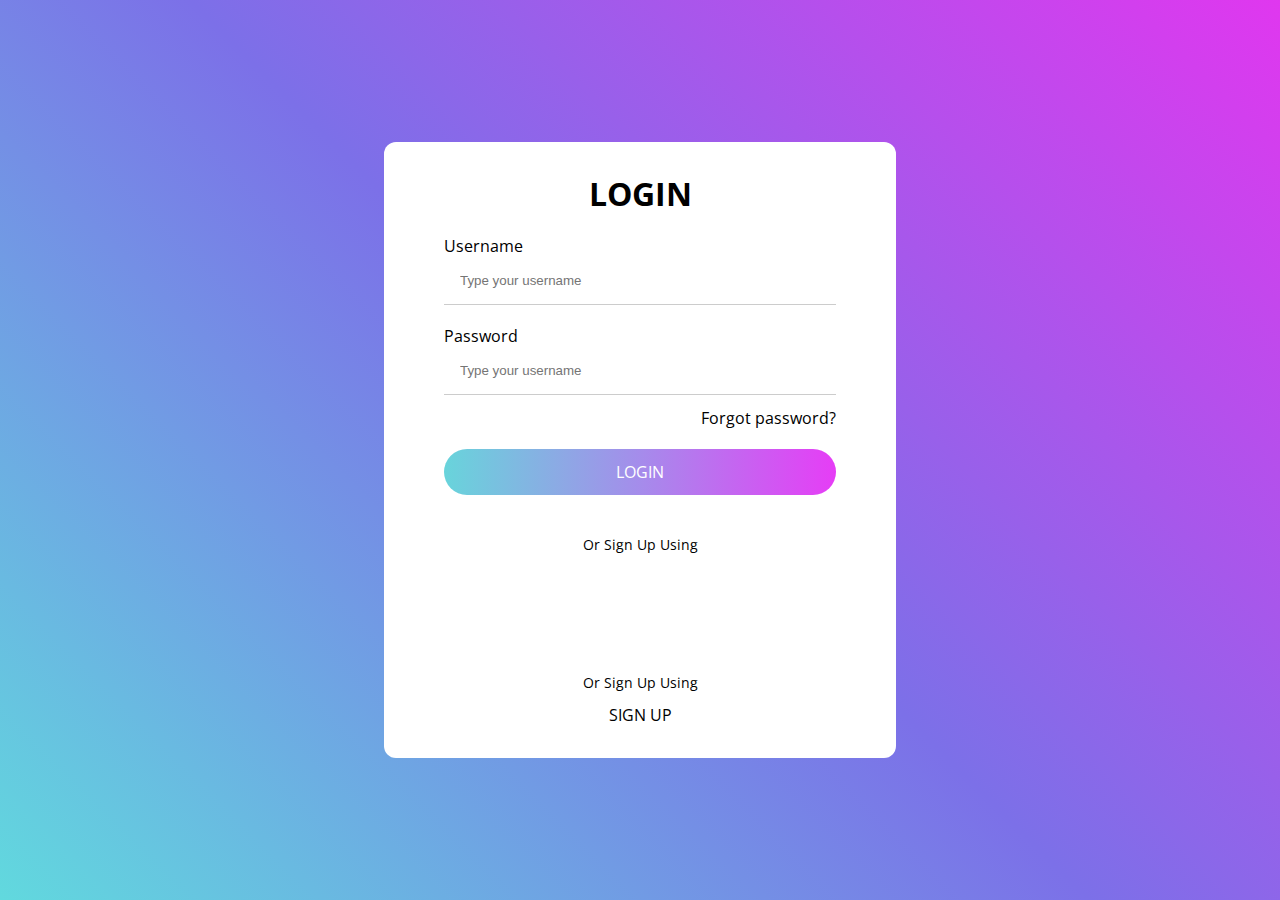
<file: Buoi4/Bai2/index.html>
<!DOCTYPE html>
<html lang="en">

<head>
    <meta charset="UTF-8">
    <meta http-equiv="X-UA-Compatible" content="IE=edge">
    <meta name="viewport" content="width=device-width, initial-scale=1.0">
    <title>Bài 2</title>
    <link href="https://fonts.googleapis.com/css2?family=Open+Sans:wght@300;400;500;600;700;800&display=swap"
        rel="stylesheet">
    <link rel="stylesheet" href="https://cdnjs.cloudflare.com/ajax/libs/font-awesome/6.2.0/css/all.min.css"
        integrity="sha512-xh6O/CkQoPOWDdYTDqeRdPCVd1SpvCA9XXcUnZS2FmJNp1coAFzvtCN9BmamE+4aHK8yyUHUSCcJHgXloTyT2A=="
        crossorigin="anonymous" referrerpolicy="no-referrer" />
    <link rel="stylesheet" href="style.css">
</head>

<body>
    <div id="app">
        <div class="wrap">
            <div class="heading">LOGIN</div>
            <div class="input">
                <div class="username">
                    <label for="username">Username</label>
                    <input type="text" id="username" placeholder="Type your username">
                </div>
                <div class="password">
                    <label for="password">Password</label>
                    <input type="text" id="password" placeholder="Type your username">
                </div>
            </div>
            <div class="forgot">
                <p>Forgot password?</p>
            </div>
            <div class="button">LOGIN</div>
            <div class="signup">
                <div class="signup-title">Or Sign Up Using</div>
                <div class="signup-wrap">
                    <i class="fa-brands fa-facebook"></i>
                    <i class="fa-brands fa-twitter"></i>
                    <i class="fa-brands fa-google"></i>
                </div>
            </div>
            <div class="signup">
                <div class="signup-title">Or Sign Up Using</div>
                <div class="signup-wrap">SIGN UP</div>
            </div>
        </div>
    </div>
</body>

</html>
</file>
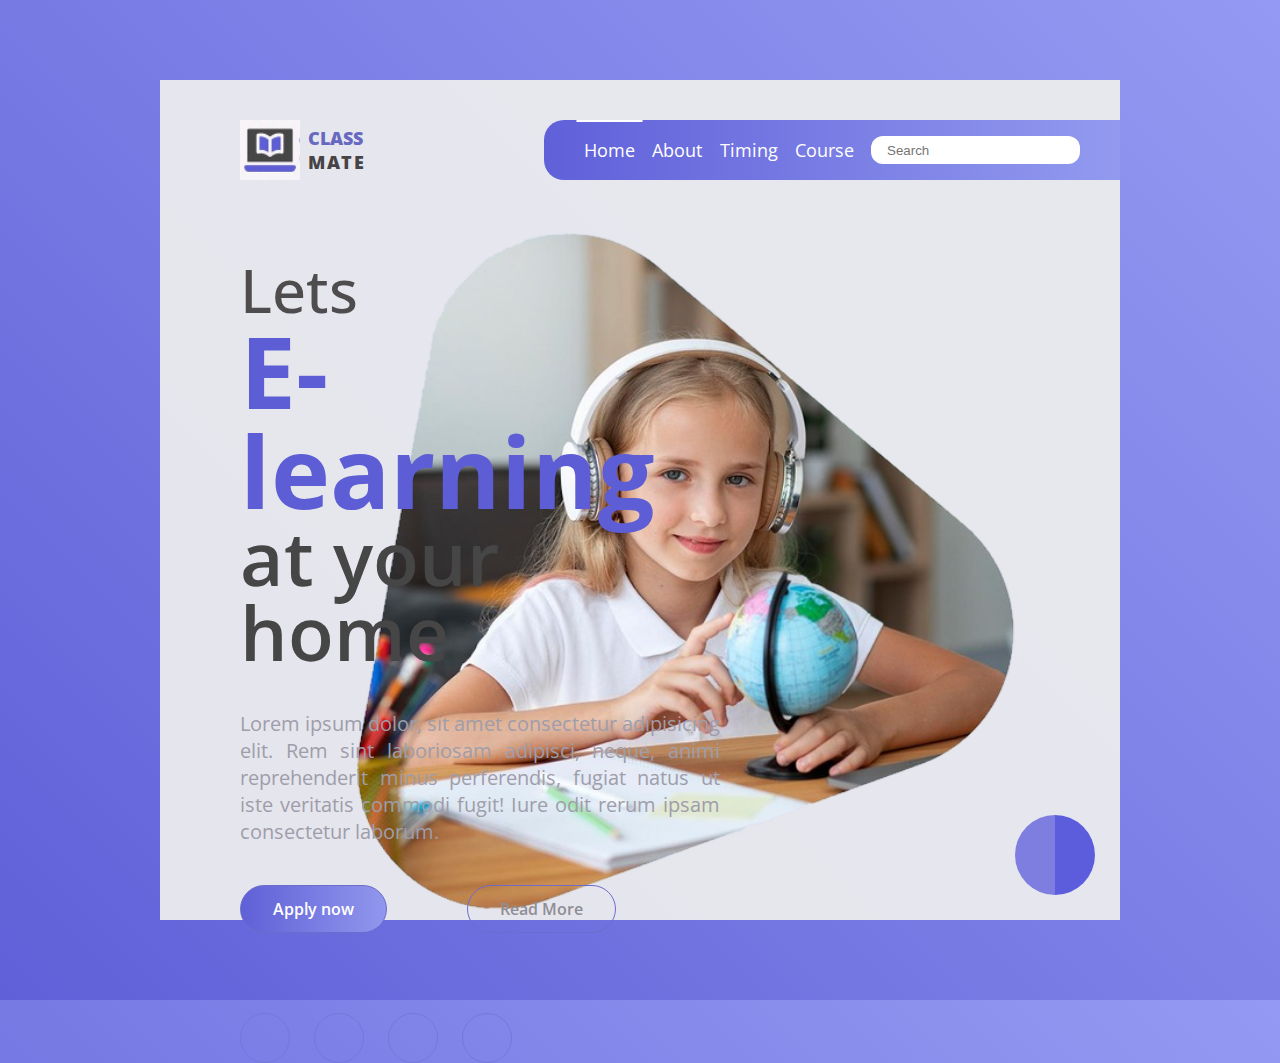
<file: Buoi4/Bai3/index.html>
<!DOCTYPE html>
<html lang="en">

<head>
    <meta charset="UTF-8">
    <meta http-equiv="X-UA-Compatible" content="IE=edge">
    <meta name="viewport" content="width=device-width, initial-scale=1.0">
    <title>Bài 3</title>
    <link
        href="https://fonts.googleapis.com/css2?family=Open+Sans:wght@300;400;500;600;700;800&family=Roboto:wght@100;300;400;500;700;900&display=swap"
        rel="stylesheet">
    <link rel="stylesheet" href="https://cdnjs.cloudflare.com/ajax/libs/font-awesome/6.2.0/css/all.min.css"
        integrity="sha512-xh6O/CkQoPOWDdYTDqeRdPCVd1SpvCA9XXcUnZS2FmJNp1coAFzvtCN9BmamE+4aHK8yyUHUSCcJHgXloTyT2A=="
        crossorigin="anonymous" referrerpolicy="no-referrer" />
    <link rel="stylesheet" href="style.css">
</head>

<body>
    <div id="app">
        <header>
            <div class="logo">
                <img src="./Logo.PNG" alt="Logo">
                <div class="logo-title">
                    <span>CLASS</span>
                    <span>MATE</span>
                </div>
            </div>
            <div class="menu">
                <div class="menu-item active">Home</div>
                <div class="menu-item">About</div>
                <div class="menu-item">Timing</div>
                <div class="menu-item">Course</div>
                <div class="menu-item">
                    <div class="search">
                        <input type="text" placeholder="Search">
                        <i class="fa-solid fa-magnifying-glass"></i>
                    </div>
                </div>
            </div>
        </header>
        <div class="main">
            <div class="content">
                <div class="heading">
                    <span class="heading-item heading-1">Lets</span>
                    <span class="heading-item heading-2">E-learning</span>
                    <span class="heading-item heading-3">at your home</sp>
                </div>
                <div class="paragraph">
                    <p>
                        Lorem ipsum dolor, sit amet consectetur adipisicing elit. Rem sint laboriosam adipisci, neque,
                        animi reprehenderit minus perferendis, fugiat natus ut iste veritatis commodi fugit! Iure odit
                        rerum ipsam consectetur laborum.
                    </p>
                </div>
                <div class="button">
                    <div class="button-item active">Apply now</div>
                    <div class="button-item">Read More</div>
                </div>
                <div class="contact">
                    <div class="contact-item">
                        <i class="fa-brands fa-instagram"></i>
                    </div>
                    <div class="contact-item">
                        <i class="fa-brands fa-facebook"></i>
                    </div>
                    <div class="contact-item">
                        <i class="fa-brands fa-twitter"></i>
                    </div>
                    <div class="contact-item">
                        <i class="fa-brands fa-whatsapp"></i>
                    </div>
                </div>
            </div>
            <div class="message">
                <i class="fa-solid fa-comment-dots"></i>
            </div>
        </div>
    </div>
</body>

</html>
</file>
<file: Buoi1/style.css>
header>h1 {
    text-align: center;
    color: red;
}

.info>h1 {
    color: white;
    background-color: #EE82EF;
}

.info-item>span {
    color: blue;
}

.request>h1 {
    color: blue;
    background-color: #B0DFE5;
}

table {
    width: 100%;
    background-image: url('./Table.PNG');
    background-position: center;
    background-size: cover;
    background-repeat: no-repeat;
}

table,
th,
td {
    border: 1px solid black;
    border-collapse: collapse;
}

th,
td {
    padding: 15px;
}

tr>td:first-child {
    text-align: center;
}
</file>
<file: Buoi3/style.css>
* {
    margin: 0;
    padding: 0;
    box-sizing: border-box;
}

html {
    font-family: Roboto;
}

body {
    background-color: #F1F1F1;
}

header {
    position: relative;
    display: flex;
    justify-content: space-between;
    align-items: center;
    height: 160px;
    color: white;
    background-color: #FC9C5F;
}

.header-avatar {
    display: flex;
    align-items: center;
}

.header-avatar>img {
    width: 80px;
    height: 80px;
    border-radius: 50%;
    margin: 0 12px 0 90px;
}

.header-contact {
    display: flex;
    flex-direction: column;
    margin-right: 8px;
}

.header-contact>i {
    padding: 4px;
}

header::before {
    content: "";
    position: absolute;
    left: 0;
    right: 0;
    bottom: 0;
    display: block;
    border: 20px solid #F67B2B;
    border-top-left-radius: 50%;
    border-top-right-radius: 50%;
}

.main {
    display: flex;
    width: 90%;
    margin: 0 auto;
}

.content {
    width: 70%;
}

.heading {
    display: flex;
    justify-content: left;
    margin: 32px 0;
}

.heading-item {
    padding: 8px;
    margin-right: 8px;
    border-radius: 50px;
    color: black;
    background-color: white;
}

.heading-item.active {
    color: white;
    background-color: #F67B2B;
}

.course-list {
    display: flex;
    justify-content: space-between;
    flex-wrap: wrap;
    margin: 32px 0;
}

.course-item {
    width: 31%;
    height: 164px;
    background-color: white;
    margin: 8px;
    border-radius: 8px;
    box-shadow: 1px 1px 6px #AFAFAF;
    overflow: hidden;
}

.course-item>img {
    width: 100%;
    height: 120px;
    display: block;
    object-fit: contain;
}

.course-item>h5 {
    padding: 4px 8px;
}

.course-item>p {
    margin: 4px 8px;
    font-size: 12px;
}

.sidebar {
    width: 30%;
    margin: 32px 20px;
}

.sidebar-heading {
    width: 100%;
    margin-bottom: 32px;
    padding: 8px;
    border-radius: 50px;
    color: white;
    background-color: #F67B2B;
}

.noti-item {
    height: 60px;
    background-color: white;
    margin: 8px 0;
    border-radius: 8px;
    box-shadow: 1px 1px 6px #AFAFAF;
}

.noti-item>h5 {
    padding: 8px;
}

.noti-item>p {
    margin: 0 8px 4px;
    font-size: 12px;
}


footer {
    display: flex;
    justify-content: center;
    align-items: center;
    height: 100px;
    color: white;
    background-color: #F67B2B;
}

footer span,
footer>i {
    color: red;
}

footer>i {
    margin-left: 4px;
    font-size: 20px;
}
</file>
<file: Buoi6/assets/style/style.css>
:root {
    --primary-color: #f4623a;
    --text-color: #212529;
}

* {
    margin: 0;
    padding: 0;
    box-sizing: border-box;
}

html {
    font-size: 62.5%;
    font-family: 'Merriweather Sans', sans-serif;
}

a {
    text-decoration: none;
}

.divider {
    height: 3px;
    width: 52px;
    margin: 24px auto;
    border: 0;
    background-color: white;
}

.divider.divider--primary {
    background-color: var(--primary-color);
}

.button {
    display: block;
    padding: 20px 36px;
    border-radius: 160px;
    font-size: 1.4rem;
    font-weight: 700;
    color: black;
    background-color: #f8f9fa;
}

.button.button--primary {
    color: white;
    background-color: var(--primary-color);
}

/* Navbar */

.navbar {
    position: fixed;
    top: 0;
    right: 0;
    left: 0;
    background-color: transparent;
}

.navbar__container {
    display: flex;
    justify-content: space-between;
    align-items: center;
    margin: 0 104px;
    padding: 16px 48px;
}

.navbar__brand {
    padding: 5px;
    font-size: 2rem;
    font-weight: 700;
}

.navbar__menu-list {
    display: flex;
    justify-content: space-between;
    align-items: center;
}

.navbar__menu-item {
    padding: 0 16px;
    font-size: 1.4rem;
    font-weight: 700;
}

.navbar__menu-item:last-child {
    padding-right: 0;
}

.navbar__brand,
.navbar__menu-item {
    color: rgba(255, 255, 255, 0.7);
    font-weight: 700;
}

.navbar__brand:hover,
.navbar__menu-item:hover {
    color: var(--primary-color);
}

/* Header */
.header {
    height: 100vh;
    min-height: 640px;
    background: linear-gradient(to bottom, rgba(92, 77, 66, 0.8) 0%, rgba(92, 77, 66, 0.8) 100%), url(../image/header-background.jpg);
    background-position: center;
    background-repeat: no-repeat;
    background-attachment: scroll;
    background-size: cover;
}

.header__container {
    display: flex;
    flex-direction: column;
    align-items: center;
    height: 100%;
    margin: 0 104px;
    padding: 72px 48px 0;
    text-align: center;
}

.header__title {
    width: 640px;
    margin-top: 96px;
    font-size: 5.6rem;
    font-weight: 500;
    line-height: 67px;
    color: white;
}

.header__description {
    width: 640px;
    margin-bottom: 48px;
    font-size: 1.8rem;
    font-weight: 400;
    line-height: 28px;
    color: rgba(255, 255, 255, 0.75);
}

/* About */
.about {
    padding: 128px 0;
    background-color: var(--primary-color);
}

.about__container {
    display: flex;
    flex-direction: column;
    align-items: center;
    height: 100%;
    margin: 0 104px;
    padding: 0 48px;
    text-align: center;
}

.about__title {
    width: 640px;
    font-size: 3.2rem;
    font-weight: 500;
    color: white;
}

.about__description {
    width: 640px;
    margin-bottom: 24px;
    font-size: 1.6rem;
    color: rgba(255, 255, 255, 0.75)
}

/* Services */
.services {
    padding: 128px 0;
}

.services__container {
    display: flex;
    flex-direction: column;
    align-items: center;
    height: 100%;
    margin: 0 104px;
    padding: 0 48px;
    text-align: center;
}

.services__title {
    font-size: 3.2rem;
    font-weight: 500;
    color: var(--text-color);
}

.services__wrapper {
    display: flex;
}

.services__item {
    width: calc(100% / 4);
    padding: 0 24px;
    margin-top: 48px;
}

.services__item-icon {
    margin-bottom: 8px;
    font-size: 4rem;
    color: var(--primary-color);
}

.services__item-title {
    margin-bottom: 8px;
    font-size: 2.4rem;
    font-weight: 400;
}

.services__item-description {
    font-size: 1.6rem;
    font-weight: 300;
    color: #6c757d;
}

/* Portfolio */
.portfolio {
    width: 100%;
}

.portfolio__container {
    display: flex;
    flex-wrap: wrap;
}

.portfolio__item {
    position: relative;
    display: flex;
    flex: 0 0 auto;
    width: calc(100% / 3);
}

.portfolio__item-img {
    max-width: 100%;
    height: auto;
}

.portfolio__item-caption {
    position: absolute;
    display: none;
    width: 100%;
    height: 100%;
    background: rgba(244, 98, 58, 0.9);
    text-align: center;
}

.portfolio__item:hover .portfolio__item-caption {
    display: flex;
    flex-direction: column;
    justify-content: center;
    align-items: center;
}


.portfolio__item-category {
    font-size: 14px;
    font-weight: 600;
    color: #ccc;
}

.portfolio__item-name {
    font-size: 20px;
    color: white;
}

/* Contact */

.contact {
    padding: 128px 0;
}

.contact__container {
    display: flex;
    flex-direction: column;
    align-items: center;
    height: 100%;
    margin: 0 104px;
    padding: 0 48px;
    text-align: center;
}

.contact__title {
    font-size: 3.2rem;
    font-weight: 500;
    margin-bottom: 8px;
    color: var(--text-color);
}

.contact__description {
    width: 500px;
    margin-bottom: 48px;
    font-size: 1.6rem;
    font-weight: 400;
    color: #6c757d;
}

.contact__input {
    width: 500px;
    margin-bottom: 12px;
    padding: 16px 36px 16px 12px;
}

.contact__container>.button {
    width: 500px;
    margin-bottom: 32px;
}

.contact__phone {
    display: flex;
    flex-direction: column;
}

.contact__phone-icon {
    font-size: 3.2rem;
    margin-bottom: 16px;
    color: var(--text-color);
}

.contact__phone-number {
    font-size: 1.6rem;
    font-weight: 400;
    color: var(--text-color);
}

/* Footer */
.footer {
    width: 100%;
    padding: 48px 0;
    text-align: center;
}

.footer__copyright {
    font-size: 1.4rem;
    color: #6c757d;
}
</file>
<file: Buoi8/assets/style/style.css>
:root {
    --primary-color: #f4623a;
    --text-color: #212529;
}

* {
    margin: 0;
    padding: 0;
    box-sizing: border-box;
}

html {
    font-size: 62.5%;
    font-family: 'Merriweather Sans', sans-serif;
}

a {
    text-decoration: none;
}

.divider {
    height: 3px;
    width: 52px;
    margin: 24px auto;
    border: 0;
    background-color: white;
}

.divider.divider--primary {
    background-color: var(--primary-color);
}

.button {
    display: block;
    padding: 20px 36px;
    border-radius: 160px;
    font-size: 1.4rem;
    font-weight: 700;
    color: black;
    background-color: #f8f9fa;
}

.button.button--primary {
    color: white;
    background-color: var(--primary-color);
}

/* Navbar */

.navbar {
    position: fixed;
    top: 0;
    right: 0;
    left: 0;
    background-color: transparent;
}

.navbar__container {
    display: flex;
    justify-content: space-between;
    align-items: center;
    margin: 0 104px;
    padding: 16px 48px;
}

.navbar__brand {
    padding: 5px;
    font-size: 2rem;
    font-weight: 700;
}

.navbar__menu-list {
    display: flex;
    justify-content: space-between;
    align-items: center;
}

.navbar__menu-item {
    padding: 0 16px;
    font-size: 1.4rem;
    font-weight: 700;
}

.navbar__menu-item:last-child {
    padding-right: 0;
}

.navbar__brand,
.navbar__menu-item {
    color: rgba(255, 255, 255, 0.7);
    font-weight: 700;
}

.navbar__brand:hover,
.navbar__menu-item:hover {
    color: var(--primary-color);
}

/* Header */
.header {
    height: 100vh;
    min-height: 640px;
    background: linear-gradient(to bottom, rgba(92, 77, 66, 0.8) 0%, rgba(92, 77, 66, 0.8) 100%), url(../image/header-background.jpg);
    background-position: center;
    background-repeat: no-repeat;
    background-attachment: scroll;
    background-size: cover;
}

.header__container {
    display: flex;
    flex-direction: column;
    align-items: center;
    height: 100%;
    margin: 0 104px;
    padding: 72px 48px 0;
    text-align: center;
}

.header__title {
    width: 640px;
    margin-top: 96px;
    font-size: 5.6rem;
    font-weight: 500;
    line-height: 67px;
    color: white;
}

.header__description {
    width: 640px;
    margin-bottom: 48px;
    font-size: 1.8rem;
    font-weight: 400;
    line-height: 28px;
    color: rgba(255, 255, 255, 0.75);
}

/* About */
.about {
    padding: 128px 0;
    background-color: var(--primary-color);
}

.about__container {
    display: flex;
    flex-direction: column;
    align-items: center;
    height: 100%;
    margin: 0 104px;
    padding: 0 48px;
    text-align: center;
}

.about__title {
    width: 640px;
    font-size: 3.2rem;
    font-weight: 500;
    color: white;
}

.about__description {
    width: 640px;
    margin-bottom: 24px;
    font-size: 1.6rem;
    color: rgba(255, 255, 255, 0.75)
}

/* Services */
.services {
    padding: 128px 0;
}

.services__container {
    display: flex;
    flex-direction: column;
    align-items: center;
    height: 100%;
    margin: 0 104px;
    padding: 0 48px;
    text-align: center;
}

.services__title {
    font-size: 3.2rem;
    font-weight: 500;
    color: var(--text-color);
}

.services__wrapper {
    display: flex;
    flex-wrap: wrap;
}

.services__item {
    width: calc(100% / 4);
    padding: 0 24px;
    margin-top: 48px;
}

.services__item-icon {
    margin-bottom: 8px;
    font-size: 4rem;
    color: var(--primary-color);
}

.services__item-title {
    margin-bottom: 8px;
    font-size: 2.4rem;
    font-weight: 400;
}

.services__item-description {
    font-size: 1.6rem;
    font-weight: 300;
    color: #6c757d;
}

/* Portfolio */
.portfolio {
    width: 100%;
}

.portfolio__container {
    display: flex;
    flex-wrap: wrap;
}

.portfolio__item {
    position: relative;
    display: flex;
    flex: 0 0 auto;
    width: calc(100% / 3);
}

.portfolio__item-img {
    max-width: 100%;
    height: auto;
}

.portfolio__item-caption {
    position: absolute;
    display: none;
    width: 100%;
    height: 100%;
    background: rgba(244, 98, 58, 0.9);
    text-align: center;
}

.portfolio__item:hover .portfolio__item-caption {
    display: flex;
    flex-direction: column;
    justify-content: center;
    align-items: center;
}


.portfolio__item-category {
    font-size: 14px;
    font-weight: 600;
    color: #ccc;
}

.portfolio__item-name {
    font-size: 20px;
    color: white;
}

/* Contact */

.contact {
    padding: 128px 0;
}

.contact__container {
    display: flex;
    flex-direction: column;
    align-items: center;
    height: 100%;
    margin: 0 104px;
    padding: 0 48px;
    text-align: center;
}

.contact__title {
    font-size: 3.2rem;
    font-weight: 500;
    margin-bottom: 8px;
    color: var(--text-color);
}

.contact__description {
    width: 500px;
    margin-bottom: 48px;
    font-size: 1.6rem;
    font-weight: 400;
    color: #6c757d;
}

.contact__input {
    width: 500px;
    margin-bottom: 12px;
    padding: 16px 36px 16px 12px;
}

.contact__container>.button {
    width: 500px;
    margin-bottom: 32px;
}

.contact__phone {
    display: flex;
    flex-direction: column;
}

.contact__phone-icon {
    font-size: 3.2rem;
    margin-bottom: 16px;
    color: var(--text-color);
}

.contact__phone-number {
    font-size: 1.6rem;
    font-weight: 400;
    color: var(--text-color);
}

/* Footer */
.footer {
    width: 100%;
    padding: 48px 0;
    text-align: center;
}

.footer__copyright {
    font-size: 1.4rem;
    color: #6c757d;
}
</file>
<file: Buoi8/assets/style/responvise.css>
/* Mobile && Tablet */
@media (max-width: 1023px) {}

/* Tablet */
@media (min-width: 740px) and (max-width: 1023px) {
    .services__item {
        width: calc(100% / 2);
    }

    .portfolio__item {
        width: calc(100% / 2);
    }

    .contact__description,
    .contact__input,
    .contact__container>.button {
        width: 680px;
    }
}

/* Mobile */
@media (max-width: 739px) {
    .services__item {
        width: calc(100%);
    }

    .portfolio__item {
        width: calc(100%);
    }

    .contact__description,
    .contact__input,
    .contact__container>.button {
        width: 360px;
    }
}
</file>
<file: Buoi2/Bai1/style.css>
* {
    margin: 0;
    padding: 0;
    box-sizing: border-box;
}

.ml-10 {
    margin-left: 10px;
}

.mr-10 {
    margin-right: 10px;
}

.mlr-10 {
    margin: 0 10px;
}

#main {
    display: flex;
    justify-content: center;
    align-items: center;
    height: 100vh;
}

.block {
    width: 60px;
    height: 60px;
    background-color: #FEA501;
}

.space>.block {
    background-color: white;
}

.h {
    display: flex;
}

.h-mid {
    display: flex;
    align-items: center;
}

.t {
    display: flex;
}

.three {
    display: flex;
}

.three-left,
.three-mid {
    display: flex;
    flex-direction: column;
    justify-content: space-between;
}
</file>
<file: Buoi2/Bai2/style.css>
* {
    margin: 0;
    padding: 0;
    box-sizing: border-box;
}

.bx-4 {
    border: 4px solid #E7DADA;
}

.bt-4 {
    border-top: 4px solid #E7DADA;
}

.br-4 {
    border-right: 4px solid #E7DADA;
}

.bb-4 {
    border-bottom: 4px solid #E7DADA;
}

.bl-4 {
    border-left: 4px solid #E7DADA;
}

#app {
    height: calc(100vh - 12px);
}

header,
footer {
    height: 44px;
}

header {
    background-color: pink;
}

footer {
    background-color: black;
}

.main {
    display: flex;
    height: calc(100% - 88px);
}

.main-left,
.main-right {
    height: 100%;
}

.main-left {
    width: calc(100% / 5 * 3);
}

.main-right {
    width: calc(100% / 5 * 2);
}

.ml-top,
.ml-bottom {
    width: 100%;
    height: calc(100% / 2);
}

.ml-top {
    background-color: aquamarine;
}

.ml-bottom {
    display: flex;
}

.ml-bottom-left,
.ml-bottom-right {
    width: calc(100% / 2);
}

.ml-bottom-right {
    background-color: magenta;
}

.ml-bottom-left-item {
    height: calc(100% / 2);
}

.ml-bottom-left-item:first-child {
    background-color: red;
}

.ml-bottom-left-item:last-child {
    background-color: orange;
}

.mr-top {
    display: flex;
    height: calc(100% / 10 * 2);
}

.mr-top-left {
    width: calc(100% / 4 * 3);
    height: 100%;
    background-color: Purple;
}

.mr-top-right {
    width: calc(100% / 4);
    height: 100%;
    background-color: green;

}

.mr-mid-top {
    height: calc(100% / 10);
    background-color: yellow;
}

.mr-mid-bottom {
    display: flex;
    height: calc(100% / 10 * 6);
}

.mr-mid-bottom-item {
    width: calc(100% / 3);
    height: 100%;
}

.mr-mid-bottom-item:first-child,
.mr-mid-bottom-item:last-child {
    background-color: Teal;
}

.mr-mid-bottom-item:nth-child(2) {
    background-color: red;
}

.mr-bottom {
    height: calc(100% / 10);
    background-color: burlywood;
}
</file>
<file: Buoi4/Bai1/style.css>
* {
    margin: 0;
    padding: 0;
    box-sizing: border-box;
}

html {
    font-family: Open Sans;
}

body {
    background-color: #3D9FB8;
    padding: 80px 160px;
}

#app {
    background-color: white;
    border-radius: 30px;
    color: #786BB9;
}

header {
    display: flex;
    justify-content: space-between;
    align-items: center;
    height: 100px;
    margin: 0 50px;
}

.logo {
    padding: 10px;
    border: 2px solid #88849A;
    border-radius: 50px;
    font-weight: 500;
}

.logo>span {
    font-weight: 900;
}

.menu {
    display: flex;
    justify-content: space-between;
    width: 50%;
}

.menu-item {
    padding: 12px;
    font-size: 20px;
}

.menu-item:last-child {
    display: flex;
    align-items: center;
}

.main {
    position: relative;
    height: 700px;
    border-bottom-right-radius: 30px;
    background-image: url('./image.PNG');
    background-repeat: no-repeat;
    background-size: contain;
    background-position: right;
    overflow: hidden;
}

.content {
    position: absolute;
    display: flex;
    flex-direction: column;
    align-items: center;
    width: 30%;
    margin-left: 80px;
}

.heading {
    display: flex;
    flex-direction: column;
    align-items: center;
    margin-top: 60px;
    text-align: center;
}

.heading-item {
    width: 400px;
}

.heading-1 {
    font-size: 140px;
    font-weight: 900;
    line-height: 140px;
}

.heading-2 {
    font-size: 66px;
    font-weight: 300;
    line-height: 66px;
}

.heading-3 {
    font-size: 26px;
    font-weight: 600;
    line-height: 26px;
}

.paragraph {
    width: 60%;
    margin-top: 40px;
    color: #9F9DAA;
    text-align: justify;
}

.button {
    margin-top: 40px;
    border-radius: 50px;
    padding: 8px 12px;
    color: white;
    background-color: #FF5E63;
    font-weight: 600;
}
</file>
<file: Buoi4/Bai2/style.css>
* {
    margin: 0;
    padding: 0;
    box-sizing: border-box;
}

html {
    font-family: Open sans;
}

body {
    display: flex;
    justify-content: center;
    align-items: center;
    width: 100vw;
    height: 100vh;
    background: linear-gradient(45deg, #61D9DE, #7C70E8, #E037EF);
}

input {
    border: none;
    padding: 16px;
}

#app {
    width: 40%;
    background-color: white;
    border-radius: 12px;
}

.wrap {
    display: flex;
    flex-direction: column;
    margin: 0 60px;
}

.heading {
    margin-top: 30px;
    text-align: center;
    font-size: 32px;
    font-weight: 700;
}

.username,
.password {
    display: flex;
    flex-direction: column;
    margin: 20px 0 12px;
    border-bottom: 1px solid #ccc;
}

.forgot {
    display: flex;
    justify-content: right;
}

.button {
    width: 100%;
    margin: 20px 0;
    padding: 12px;
    border-radius: 50px;
    text-align: center;
    color: white;
    background: linear-gradient(to right, #68D4DB, #A58CEB, #E63DF6);
}

.signup {
    display: flex;
    flex-direction: column;
    align-items: center;
    margin: 20px 0;
}

.signup-title {
    font-size: 14px;
}

.signup-wrap {
    margin: 12px 0;
}

.signup-wrap>i {
    font-size: 40px;
    margin: 0 4px;
}

.signup-wrap>i:first-child {
    color: #425994;
}

.signup-wrap>i:nth-child(2) {
    color: #49A1EC;
}

.signup-wrap>i:last-child {
    color: #CD523A;
}
</file>
<file: Buoi4/Bai3/style.css>
* {
    margin: 0;
    padding: 0;
    box-sizing: border-box;
}

html {
    font-family: Open Sans;
}

body {
    background: linear-gradient(45deg, #6060D8, #949AF2);
    padding: 80px 160px;
}

#app {
    background-color: #eeee;
}

header,
.logo,
.menu {
    display: flex;
    justify-content: space-between;
    align-items: center;
}

header {
    height: 140px;
}

.logo {
    margin-left: 80px;
}

.logo>img {
    width: 60px;
    height: 60px;
}

.logo-title {
    display: flex;
    flex-direction: column;
    margin: 8px;
}

.logo-title>span {
    font-weight: 800;
}

.logo-title>span:first-child {
    color: #6769C0;
    font-size: 18px;
}

.logo-title>span:last-child {
    color: #464445;
    font-size: 18px;
    letter-spacing: 1.5px;
}

.menu {
    width: 60%;
    height: 60px;
    padding: 0 32px;
    border-top-left-radius: 20px;
    border-bottom-left-radius: 20px;
    color: white;
    background: linear-gradient(to right, #6060D9, #929AEF);
}

.menu-item {
    line-height: 60px;
    padding: 0 8px;
    font-size: 18px;
}

.menu-item.active {
    position: relative;
}

.menu-item.active::before {
    content: "";
    position: absolute;
    top: 0;
    left: 0;
    right: 0;
    border: 1px solid white;
    border-radius: 2px;
}

.menu-item>.search {
    display: flex;
    align-items: center;
    height: 28px;
    border-radius: 12px;
    padding: 0 16px;
    background: white;
}

.menu-item>.search>input {
    border: none;
}

.menu-item>.search>i {
    color: #9497CE;
}

.main {
    position: relative;
    height: 700px;
    background-image: url('./Image.png');
    background-repeat: no-repeat;
    background-size: contain;
    background-position: right;
}

.content {
    position: absolute;
    display: flex;
    flex-direction: column;
    width: 50%;
    margin-left: 80px;
}

.heading {
    display: flex;
    flex-direction: column;
    margin-top: 40px;
}

.heading-1 {
    color: #4E4C4D;
    font-size: 60px;
    font-weight: 500;
    line-height: 60px;
}

.heading-2 {
    color: #5D5ED5;
    font-size: 100px;
    font-weight: 700;
    line-height: 100px;
}

.heading-3 {
    color: #464646;
    font-size: 75px;
    font-weight: 600;
    line-height: 75px;
}

.paragraph {
    margin-top: 40px;
    color: #9F9DAA;
    font-size: 20px;
    text-align: justify;
}

.button {
    display: flex;
    justify-content: left;
    margin-top: 40px;
}

.button-item {
    margin-right: 80px;
    padding: 12px 32px;
    border: 1px solid #6E6CCA;
    border-radius: 50px;
    color: #8F8E94;
    font-weight: 600;
}

.button-item.active {
    color: white;
    background: linear-gradient(to right, #6060D7, #9197ED);
}

.contact {
    display: flex;
    justify-content: left;
    margin-top: 80px;
    color: #7478DA;
}

.contact-item {
    display: flex;
    justify-content: center;
    align-items: center;
    width: 50px;
    height: 50px;
    margin-right: 24px;
    border: 1px solid #7478DA;
    border-radius: 50%;
    font-size: 28px;
}

.message {
    position: absolute;
    right: 0;
    bottom: 0;
    display: flex;
    justify-content: center;
    align-items: center;
    width: 80px;
    height: 80px;
    margin: 25px;
    border-radius: 50%;
    color: white;
    background: linear-gradient(to right, #7D7EDF 50%, #5C5DDD 50%);
    font-size: 40px;
}
</file>
